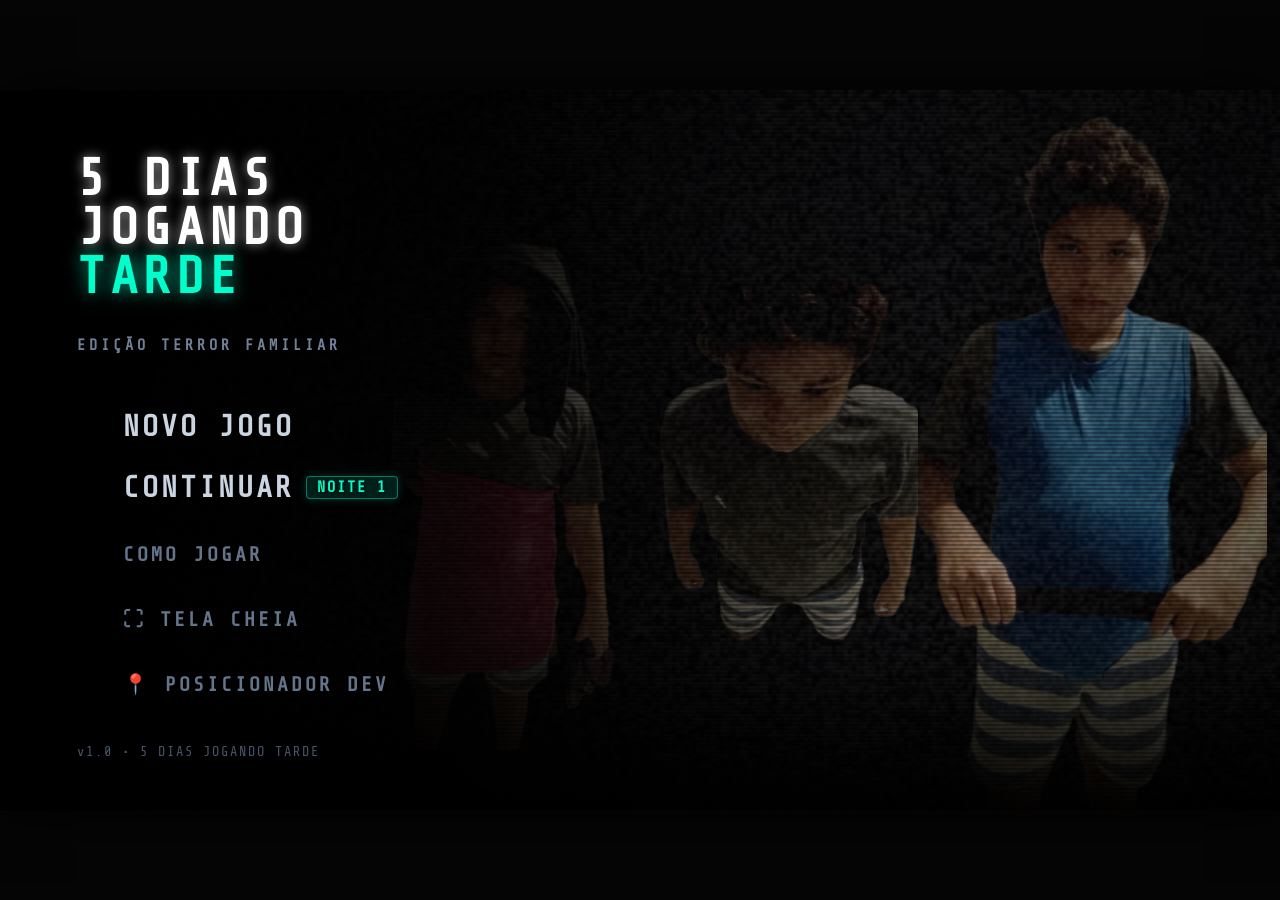
<file: docs/index.html>
<!DOCTYPE html>
<html lang="pt-BR">
<head>
  <meta charset="UTF-8">
  <meta name="viewport" content="width=device-width, initial-scale=1.0, maximum-scale=1.0, user-scalable=no, viewport-fit=cover">
  <title>5 DIAS JOGANDO TARDE</title>
  <link rel="icon" type="image/png" href="favicon/um-favicon.png">
  <link rel="shortcut icon" type="image/png" href="favicon/um-favicon.png">
  <link rel="stylesheet" href="style.css">
  <link rel="preconnect" href="https://fonts.googleapis.com">
  <link rel="preconnect" href="https://fonts.gstatic.com" crossorigin>
  <link href="https://fonts.googleapis.com/css2?family=Share+Tech+Mono&family=VT323&display=swap" rel="stylesheet">
</head>
<body>
  <!-- Dica de Orientação para Celular -->
  <div id="mobile-rotate-hint" class="mobile-rotate-hint">
    <span class="rotate-icon">📱</span>
    <span>Gire o celular na horizontal para jogar melhor!</span>
    <button id="btn-close-rotate-hint" class="btn-close-hint" aria-label="Fechar dica">×</button>
  </div>

  <div id="game-container">
    
    <!-- ==============================================
         1. CENA DO ESCRITÓRIO PRINCIPAL (VISÃO DO JOGADOR)
         ============================================== -->
    <div id="office-scene" class="scene active">
      <!-- Imagens de fundo da porta (alternância suave) -->
      <img id="bg-door-open" class="office-bg active" src="cenario-quarto-principal/imagens/porta-aberta.jpg" alt="Porta Aberta">
      <img id="bg-door-closed" class="office-bg" src="cenario-quarto-principal/imagens/porta-fechada.jpg" alt="Porta Fechada">

      <!-- Camada para futuros personagens no escritório (ex: Irmão Mais Novo) -->
      <div id="office-character-layer" class="character-layer"></div>

      <!-- Efeito sutil de vinheta/sombra do escritório -->
      <div class="office-vignette"></div>

      <!-- HUD do Escritório (Relógio e Noite) -->
      <div class="office-hud">
        <div class="hud-clock">12:00 AM</div>
        <div class="hud-night">NOITE 1</div>
        <div class="hud-buttons-row">
          <button id="btn-office-fullscreen" class="btn-hud-tool btn-fullscreen-toggle" title="Alternar Tela Cheia [F]">
            <span class="fullscreen-icon">⛶</span> <span class="fullscreen-btn-text">TELA CHEIA</span>
          </button>
          <button id="btn-return-menu" class="btn-hud-menu" title="Voltar ao Menu Principal [ESC]">MENU [ESC]</button>
        </div>
      </div>

      <!-- Painel de Controle da Porta (Estilo FNAF) -->
      <div id="door-panel">
        <div class="panel-header">PORTA</div>
        <button id="btn-toggle-door" class="door-button open">
          <span class="btn-indicator"></span>
          <span id="door-status-text">ABERTA</span>
        </button>
        <div class="door-shortcut-hint">[ESPAÇO] ou clique</div>
      </div>


      <!-- Aba lateral clicável na borda direita -->
      <div id="watch-edge-tab" title="Clique para assistir [V]">
        <span class="edge-tab-arrow">◀</span>
        <span class="edge-tab-text">ASSISTIR TV</span>
      </div>
    </div>

    <!-- ==============================================
         2. TRANSIÇÕES EM VÍDEO (MONITOR E ASSISTIR)
         ============================================== -->
    <!-- Monitor de Câmeras -->
    <video id="video-monitor-open" class="monitor-transition-video" preload="auto" playsinline>
      <source src="camera/abrir.mp4" type="video/mp4">
    </video>
    
    <video id="video-monitor-close" class="monitor-transition-video" preload="auto" playsinline>
      <source src="camera/abrir-camera-reverso.mp4" type="video/mp4">
    </video>

    <!-- Transição da TV (Assistir / Voltar) -->
    <video id="video-watch-open" class="monitor-transition-video" preload="auto" playsinline>
      <source src="assistir/InShot_20261016_111634365.mp4" type="video/mp4">
    </video>
    
    <video id="video-watch-close" class="monitor-transition-video" preload="auto" playsinline>
      <source src="assistir/InShot_20261016_111711384.mp4" type="video/mp4">
    </video>

    <!-- ==============================================
         2.5 VÍDEOS DE JUMPSCARE (TELA CHEIA)
         ============================================== -->
    <video id="video-jumpscare-pai" class="jumpscare-fullscreen-video" preload="auto" playsinline>
      <source src="personagens/pai/jumpscare-pai.mp4" type="video/mp4">
    </video>

    <video id="video-jumpscare-mae" class="jumpscare-fullscreen-video" preload="auto" playsinline>
      <source src="personagens/mãe/jumpscare-mãe.mp4" type="video/mp4">
    </video>

    <video id="video-jumpscare-irmao" class="jumpscare-fullscreen-video" preload="auto" playsinline>
      <source src="personagens/irmão%20mais%20novo/jumpscare-do-irmão-mais-novo.mp4" type="video/mp4">
    </video>

    <!-- ==============================================
         3. SISTEMA DE CÂMERAS (MONITOR ABERTO)
         ============================================== -->
    <div id="camera-system" class="scene">
      <!-- Visor da Câmera (Fundo do cômodo atual) -->
      <div id="camera-feed-container">
        <img id="camera-feed-img" src="cenario-sala/fotos/cenario-sala.jpg" alt="Feed da Câmera">
        
        <!-- Camada para futuros personagens na câmera ativa -->
        <div id="camera-character-layer" class="character-layer"></div>
        
        <!-- Ruído e linhas estáticas de TV/CFTV -->
        <canvas id="camera-static-canvas"></canvas>
        <div class="scanlines"></div>
        <div class="camera-vignette"></div>

        <!-- Informações HUD da Câmera -->
        <div class="camera-hud">
          <div class="hud-top-left">
            <span class="rec-dot"></span>
            <span class="rec-text">● REC</span>
            <div id="camera-name-display">[CAM 1] - SALA PRINCIPAL</div>
          </div>
          <div class="hud-top-right">
            <div class="hud-clock">12:00 AM</div>
            <div class="hud-night">NOITE 1</div>
            <button id="btn-camera-fullscreen" class="btn-hud-tool btn-fullscreen-toggle" title="Alternar Tela Cheia [F]">
              <span class="fullscreen-icon">⛶</span> <span class="fullscreen-btn-text">TELA CHEIA</span>
            </button>
          </div>
        </div>
      </div>

      <!-- Painel do Mapa e Botões das Câmeras (Baseado nas Coordenadas Extraídas) -->
      <div id="map-container">
        <!-- Imagem do mapa de fundo -->
        <img id="map-bg-img" src="camera/mapa.png" alt="Mapa da Casa">

        <!-- Botões Interativos das Câmeras posicionados sobre o mapa -->
        <button class="cam-map-btn active" data-cam="cam1" id="btn-cam1" title="Sala Principal">
          <span>CAM 1</span>
        </button>
        <button class="cam-map-btn" data-cam="cam2" id="btn-cam2" title="Corredor">
          <span>CAM 2</span>
        </button>
        <button class="cam-map-btn" data-cam="cam3" id="btn-cam3" title="Cozinha">
          <span>CAM 3</span>
        </button>
        <button class="cam-map-btn" data-cam="cam4" id="btn-cam4" title="Quarto dos Pais">
          <span>CAM 4</span>
        </button>

        <!-- Indicador da sua localização ("VOCÊ") -->
        <div id="map-you-indicator" title="Você está aqui">
          <span>VOCÊ</span>
        </div>
      </div>
    </div>

    <!-- ==============================================
         3.5 TELA DE ASSISTIR (VÍDEO / ANTI-ANSIEDADE)
         ============================================== -->
    <div id="watch-system" class="scene">
      <div class="watch-screen-wrapper">
        <!-- Topo da TV / Moldura -->
        <div class="watch-header-bar">
          <div class="watch-title-group">
            <span class="watch-live-dot"></span>
            <span class="watch-title-text">MODO RELAXAR • TRANSMISSÃO</span>
          </div>
          <div class="watch-header-actions">
            <button id="btn-watch-fullscreen" class="btn-hud-tool btn-fullscreen-toggle" title="Alternar Tela Cheia [F]">
              <span class="fullscreen-icon">⛶</span> <span class="fullscreen-btn-text">TELA CHEIA</span>
            </button>
            <button id="btn-exit-watch" class="btn-exit-watch" title="Voltar ao Escritório [V / ESC]">
              ◀ VOLTAR AO ESCRITÓRIO [V]
            </button>
          </div>
        </div>

        <!-- Visor do Vídeo (Player do YouTube) -->
        <div class="watch-video-container">
          <div class="watch-tv-scanlines"></div>
          <div class="watch-tv-glare"></div>
          <iframe 
            id="watch-youtube-iframe" 
            src="" 
            title="YouTube video player" 
            frameborder="0" 
            allow="accelerometer; autoplay; clipboard-write; encrypted-media; gyroscope; picture-in-picture; web-share" 
            referrerpolicy="strict-origin-when-cross-origin" 
            allowfullscreen>
          </iframe>
        </div>

        <!-- Barra inferior de status -->
        <div class="watch-footer-bar">
          <div class="watch-status-calm">
            <span class="status-pulse-calm">🟢</span>
            <span id="watch-status-drain-text">ASSISTINDO: ANSIEDADE CAINDO (-4% por segundo)</span>
          </div>
          <div class="watch-status-alert">
            <span>⚠️ ATENÇÃO: Os familiares continuam rondando a casa!</span>
          </div>
        </div>
      </div>
    </div>

    <!-- ==============================================
         4. BARRA DE CONTROLE DO MONITOR (FLIP TABLET)
         ============================================== -->
    <div id="flip-monitor-bar" title="Clique ou passe o mouse para abrir/fechar as câmeras">
      <div class="flip-bar-line"></div>
      <div class="flip-bar-label">
        <span class="arrow-icon">▲</span> MONITOR DE CÂMERAS <span class="arrow-icon">▲</span>
      </div>
      <div class="flip-bar-line"></div>
    </div>

    <!-- ==============================================
         4.5 HUD DE ANSIEDADE (MECÂNICA DE TENSÃO)
         ============================================== -->
    <div id="anxiety-hud">
      <div class="anxiety-label-row">
        <span class="anxiety-heart" id="anxiety-heart">💓</span>
        <span class="anxiety-text">ANSIEDADE:</span>
        <span id="anxiety-percentage">0</span>%
      </div>
      <div class="anxiety-meter-bg">
        <div id="anxiety-meter-fill" class="anxiety-meter-fill"></div>
      </div>
      <div class="anxiety-status-tag" id="anxiety-status-tag">CALMO (+1%/s)</div>
    </div>

    <!-- Efeito visual de pânico / taquicardia quando a ansiedade está alta -->
    <div id="anxiety-vignette" class="anxiety-vignette"></div>



    <!-- ==============================================
         5. MENU PRINCIPAL (ESTILO CLÁSSICO FNAF)
         ============================================== -->
    <div id="main-menu" class="main-menu-overlay active">
      <!-- Fundo com os 3 Personagens -->
      <div id="menu-characters" class="menu-characters-container">
        <!-- Mãe (Esquerda / Fundo) -->
        <div class="menu-char-wrapper char-mae" title="Mãe">
          <img src="personagens/mãe/InShot_20261015_200557116.png" alt="Mãe" class="menu-char-img">
          <div class="char-glow"></div>
        </div>

        <!-- Irmão Mais Novo (Centro / Frente) -->
        <div class="menu-char-wrapper char-irmao" title="Irmão Mais Novo">
          <img src="personagens/irmão%20mais%20novo/InShot_20261015_192531594.png" alt="Irmão Mais Novo" class="menu-char-img">
          <div class="char-glow"></div>
        </div>

        <!-- Pai (Direita / Fundo) -->
        <div class="menu-char-wrapper char-pai" title="Pai">
          <img src="personagens/pai/InShot_20261015_193322516.png" alt="Pai" class="menu-char-img">
          <div class="char-glow"></div>
        </div>
      </div>

      <!-- Ruído Estático e Linhas CRT do Menu -->
      <canvas id="menu-static-canvas"></canvas>
      <div class="menu-scanlines"></div>
      <div class="menu-vignette"></div>

      <!-- Conteúdo do Menu (Título e Opções Interativas) -->
      <div class="menu-content">
        <div class="menu-title-block">
          <h1 class="fnaf-menu-title">
            <span class="title-word">5 DIAS</span>
            <span class="title-word">JOGANDO</span>
            <span class="title-word title-highlight">TARDE</span>
          </h1>
          <div class="menu-stars-row">
            <span id="menu-beaten-star" class="menu-star" title="Sobreviveu aos 5 Dias!" style="display: none;">★</span>
          </div>
          <div class="menu-subtitle">EDIÇÃO TERROR FAMILIAR</div>
        </div>

        <!-- Opções do Menu -->
        <div class="menu-actions">
          <button id="btn-new-game" class="menu-btn">
            <span class="menu-arrow">&gt;&gt;</span>
            <span class="menu-btn-text">NOVO JOGO</span>
          </button>

          <button id="btn-continue-game" class="menu-btn">
            <span class="menu-arrow">&gt;&gt;</span>
            <div class="menu-btn-col">
              <span class="menu-btn-text">CONTINUAR</span>
              <span id="menu-continue-tag" class="menu-night-tag">NOITE 1</span>
            </div>
          </button>

          <button id="btn-show-controls" class="menu-btn menu-btn-secondary">
            <span class="menu-arrow">&gt;&gt;</span>
            <span class="menu-btn-text">COMO JOGAR</span>
          </button>

          <button id="btn-menu-fullscreen" class="menu-btn menu-btn-secondary btn-fullscreen-toggle" title="Alternar Modo Tela Cheia [F]">
            <span class="menu-arrow">&gt;&gt;</span>
            <span class="menu-btn-text fullscreen-btn-text">⛶ TELA CHEIA</span>
          </button>

          <a href="posicionador.html" class="menu-btn menu-btn-secondary" style="text-decoration: none;">
            <span class="menu-arrow">&gt;&gt;</span>
            <span class="menu-btn-text">📍 POSICIONADOR DEV</span>
          </a>
        </div>

        <div class="menu-info-footer">
          <span>v1.0 • 5 DIAS JOGANDO TARDE</span>
        </div>
      </div>

      <!-- Modal de Controles / Instruções -->
      <div id="controls-modal" class="controls-modal">
        <div class="controls-box">
          <div class="controls-header">COMO SOBREVIVER</div>
          <p class="controls-desc">Sobreviva das 12:00 AM às 6:00 AM controlando sua ansiedade e vigiando os perigos da casa.</p>
          <div class="controls-list">
            <div class="ctrl-item"><kbd>ESPAÇO</kbd> <span>Abrir / Fechar Porta do Quarto</span></div>
            <div class="ctrl-item"><kbd>C</kbd> ou <kbd>S</kbd> <span>Subir / Descer Monitor de Câmeras</span></div>
            <div class="ctrl-item"><kbd>V</kbd> <span>Assistir TV / Relaxar (Reduz a Ansiedade)</span></div>
            <div class="ctrl-item"><kbd>1</kbd> a <kbd>4</kbd> <span>Mudar de Câmera no Monitor</span></div>
            <div class="ctrl-item"><kbd>F</kbd> ou <kbd>F11</kbd> <span>Alternar Tela Cheia (Ideal p/ Celular)</span></div>
            <div class="ctrl-item"><kbd>ESC</kbd> <span>Voltar ao Escritório / Menu Principal</span></div>
            <div class="ctrl-item test-hint"><kbd>T</kbd> <span>+1 Hora (Atalho de Teste)</span></div>
            <div class="ctrl-item test-hint"><kbd>K</kbd> / <kbd>J</kbd> <span>+10% / -10% Ansiedade (Atalho de Teste)</span></div>
            <div class="ctrl-item test-hint"><kbd>P</kbd> / <kbd>M</kbd> / <kbd>I</kbd> <span>Mandar Pai / Mãe / Irmão pra Porta</span></div>
            <div class="ctrl-item test-hint"><kbd>Shift</kbd>+<kbd>P / M / I</kbd> <span>Testar Jumpscare Imediato</span></div>
            <div class="ctrl-item test-hint"><kbd>R</kbd> <span>Resetar Personagens pros Quartos</span></div>
          </div>
          <button id="btn-close-controls" class="btn-close-controls">FECHAR</button>
        </div>
      </div>
    </div>

    <!-- ==============================================
         6. TELA DE VITÓRIA (6:00 AM)
         ============================================== -->
    <div id="win-screen" class="win-overlay">
      <div class="win-box">
        <div class="fnaf-clock-anim">
          <div class="hour-container">
            <span class="old-hour">5</span>
            <span class="new-hour">6</span>
          </div>
          <span class="am-label">:00 AM</span>
        </div>
        <div class="win-title">VOCÊ SOBREVIVEU!</div>
        <div id="win-night-title" class="win-night-text">NOITE 1 CONCLUÍDA</div>
        <p class="win-desc">O relógio marcou 6:00 AM. A noite acabou!</p>
        <div class="win-restart-box">
          <button id="btn-win-restart" class="btn-win-restart">PRÓXIMA NOITE</button>
          <button id="btn-win-menu" class="btn-secondary-screen">MENU PRINCIPAL</button>
          <div class="auto-reset-hint">Continuando em <span id="win-countdown">8</span>s...</div>
        </div>
      </div>
    </div>

    <!-- ==============================================
         7. TELA DE GAME OVER
         ============================================== -->
    <div id="gameover-screen" class="gameover-overlay">
      <div class="gameover-box">
        <div class="gameover-glitch-title">GAME OVER</div>
        <div id="gameover-subtitle" class="gameover-subtitle">VOCÊ FOI PEGO</div>
        <p id="gameover-desc" class="gameover-desc">Você não sobreviveu à noite...</p>
        <div class="gameover-stats">
          <span>HORÁRIO ALCANÇADO: <strong id="gameover-hour-reached">12:00 AM</strong></span>
        </div>
        <div class="gameover-restart-box">
          <button id="btn-gameover-restart" class="btn-gameover-restart">TENTAR NOVAMENTE</button>
          <button id="btn-gameover-menu" class="btn-secondary-screen">MENU PRINCIPAL</button>
          <div class="auto-reset-hint">Reiniciando em <span id="gameover-countdown">8</span>s...</div>
        </div>
      </div>
    </div>

  </div>

  <script src="game.js"></script>
</body>
</html>
</file>
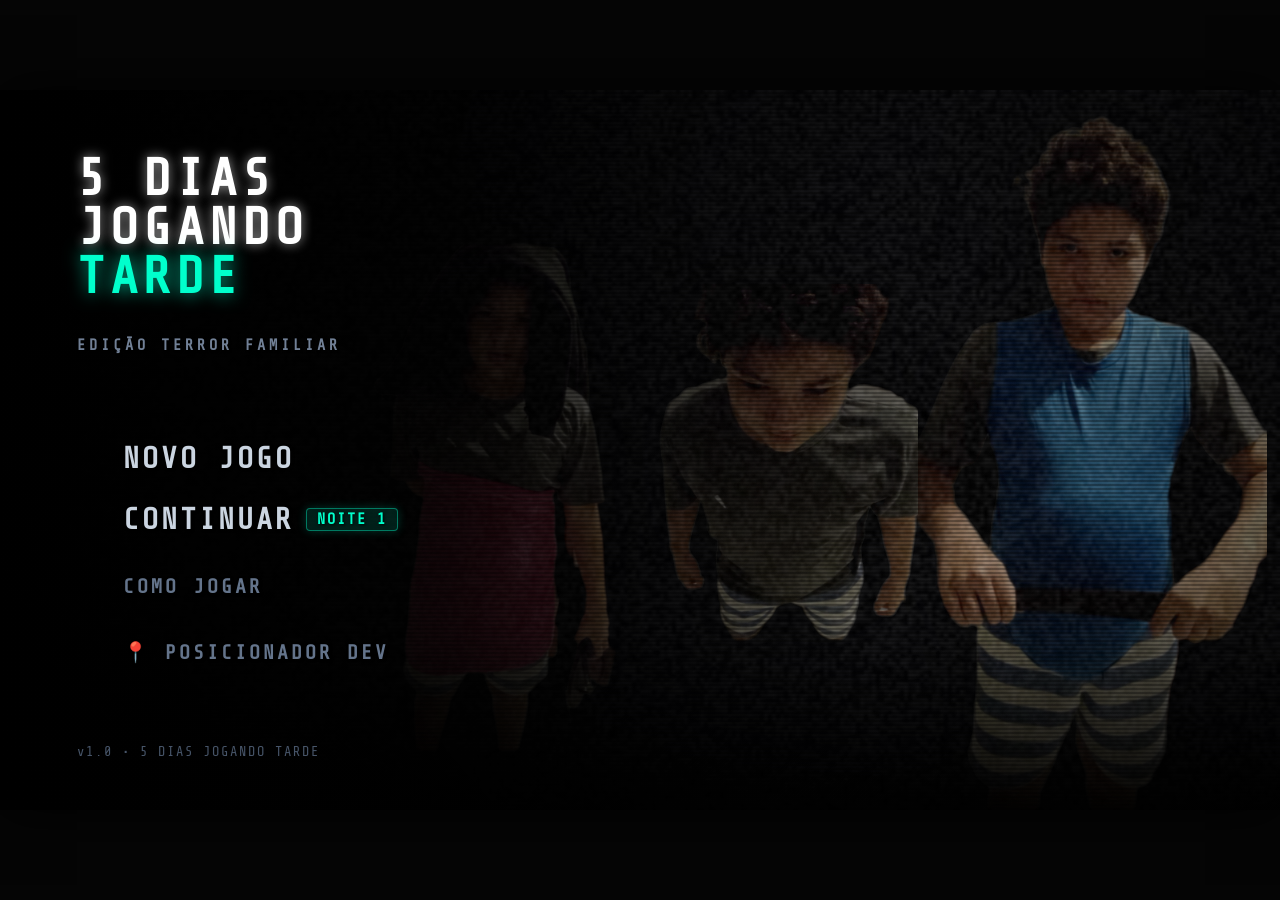
<file: html/index.html>
<!DOCTYPE html>
<html lang="pt-BR">
<head>
  <meta charset="UTF-8">
  <meta name="viewport" content="width=device-width, initial-scale=1.0">
  <title>5 DIAS JOGANDO TARDE</title>
  <link rel="icon" type="image/png" href="../favicon/um-favicon.png">
  <link rel="shortcut icon" type="image/png" href="../favicon/um-favicon.png">
  <link rel="stylesheet" href="style.css">
  <link rel="preconnect" href="https://fonts.googleapis.com">
  <link rel="preconnect" href="https://fonts.gstatic.com" crossorigin>
  <link href="https://fonts.googleapis.com/css2?family=Share+Tech+Mono&family=VT323&display=swap" rel="stylesheet">
</head>
<body>
  <div id="game-container">
    
    <!-- ==============================================
         1. CENA DO ESCRITÓRIO PRINCIPAL (VISÃO DO JOGADOR)
         ============================================== -->
    <div id="office-scene" class="scene active">
      <!-- Imagens de fundo da porta (alternância suave) -->
      <img id="bg-door-open" class="office-bg active" src="../cenario-quarto-principal/imagens/porta-aberta.jpg" alt="Porta Aberta">
      <img id="bg-door-closed" class="office-bg" src="../cenario-quarto-principal/imagens/porta-fechada.jpg" alt="Porta Fechada">

      <!-- Camada para futuros personagens no escritório (ex: Irmão Mais Novo) -->
      <div id="office-character-layer" class="character-layer"></div>

      <!-- Efeito sutil de vinheta/sombra do escritório -->
      <div class="office-vignette"></div>

      <!-- HUD do Escritório (Relógio e Noite) -->
      <div class="office-hud">
        <div class="hud-clock">12:00 AM</div>
        <div class="hud-night">NOITE 1</div>
        <button id="btn-return-menu" class="btn-hud-menu" title="Voltar ao Menu Principal [ESC]">MENU [ESC]</button>
      </div>

      <!-- Painel de Controle da Porta (Estilo FNAF) -->
      <div id="door-panel">
        <div class="panel-header">PORTA</div>
        <button id="btn-toggle-door" class="door-button open">
          <span class="btn-indicator"></span>
          <span id="door-status-text">ABERTA</span>
        </button>
        <div class="door-shortcut-hint">[ESPAÇO] ou clique</div>
      </div>

      <!-- Painel Lateral Direito: Modo Assistir TV / Celular (Anti-Ansiedade) -->
      <div id="watch-panel">
        <div class="panel-header">DISTRAÇÃO</div>
        <button id="btn-toggle-watch" class="watch-button" title="Assistir Vídeo Relaxante [V]">
          <span class="btn-indicator-watch"></span>
          <span class="btn-watch-icon">📺</span>
          <span id="watch-status-text">ASSISTIR</span>
        </button>
        <div class="watch-shortcut-hint">[V] ou clique</div>
      </div>

      <!-- Aba lateral clicável na borda direita -->
      <div id="watch-edge-tab" title="Clique para assistir [V]">
        <span class="edge-tab-arrow">◀</span>
        <span class="edge-tab-text">ASSISTIR TV</span>
      </div>
    </div>

    <!-- ==============================================
         2. TRANSIÇÕES EM VÍDEO (MONITOR E ASSISTIR)
         ============================================== -->
    <!-- Monitor de Câmeras -->
    <video id="video-monitor-open" class="monitor-transition-video" preload="auto" playsinline>
      <source src="../camera/abrir.mp4" type="video/mp4">
    </video>
    
    <video id="video-monitor-close" class="monitor-transition-video" preload="auto" playsinline>
      <source src="../camera/abrir-camera-reverso.mp4" type="video/mp4">
    </video>

    <!-- Transição da TV (Assistir / Voltar) -->
    <video id="video-watch-open" class="monitor-transition-video" preload="auto" playsinline>
      <source src="../assistir/InShot_20261016_111634365.mp4" type="video/mp4">
    </video>
    
    <video id="video-watch-close" class="monitor-transition-video" preload="auto" playsinline>
      <source src="../assistir/InShot_20261016_111711384.mp4" type="video/mp4">
    </video>

    <!-- ==============================================
         3. SISTEMA DE CÂMERAS (MONITOR ABERTO)
         ============================================== -->
    <div id="camera-system" class="scene">
      <!-- Visor da Câmera (Fundo do cômodo atual) -->
      <div id="camera-feed-container">
        <img id="camera-feed-img" src="../cenario-sala/fotos/cenario-sala.jpg" alt="Feed da Câmera">
        
        <!-- Camada para futuros personagens na câmera ativa -->
        <div id="camera-character-layer" class="character-layer"></div>
        
        <!-- Ruído e linhas estáticas de TV/CFTV -->
        <canvas id="camera-static-canvas"></canvas>
        <div class="scanlines"></div>
        <div class="camera-vignette"></div>

        <!-- Informações HUD da Câmera -->
        <div class="camera-hud">
          <div class="hud-top-left">
            <span class="rec-dot"></span>
            <span class="rec-text">● REC</span>
            <div id="camera-name-display">[CAM 1] - SALA PRINCIPAL</div>
          </div>
          <div class="hud-top-right">
            <div class="hud-clock">12:00 AM</div>
            <div class="hud-night">NOITE 1</div>
          </div>
        </div>
      </div>

      <!-- Painel do Mapa e Botões das Câmeras (Baseado nas Coordenadas Extraídas) -->
      <div id="map-container">
        <!-- Imagem do mapa de fundo -->
        <img id="map-bg-img" src="../camera/mapa.png" alt="Mapa da Casa">

        <!-- Botões Interativos das Câmeras posicionados sobre o mapa -->
        <button class="cam-map-btn active" data-cam="cam1" id="btn-cam1" title="Sala Principal">
          <span>CAM 1</span>
        </button>
        <button class="cam-map-btn" data-cam="cam2" id="btn-cam2" title="Corredor">
          <span>CAM 2</span>
        </button>
        <button class="cam-map-btn" data-cam="cam3" id="btn-cam3" title="Cozinha">
          <span>CAM 3</span>
        </button>
        <button class="cam-map-btn" data-cam="cam4" id="btn-cam4" title="Quarto dos Pais">
          <span>CAM 4</span>
        </button>

        <!-- Indicador da sua localização ("VOCÊ") -->
        <div id="map-you-indicator" title="Você está aqui">
          <span>VOCÊ</span>
        </div>
      </div>
    </div>

    <!-- ==============================================
         3.5 TELA DE ASSISTIR (VÍDEO / ANTI-ANSIEDADE)
         ============================================== -->
    <div id="watch-system" class="scene">
      <div class="watch-screen-wrapper">
        <!-- Topo da TV / Moldura -->
        <div class="watch-header-bar">
          <div class="watch-title-group">
            <span class="watch-live-dot"></span>
            <span class="watch-title-text">MODO RELAXAR • TRANSMISSÃO</span>
          </div>
          <button id="btn-exit-watch" class="btn-exit-watch" title="Voltar ao Escritório [V / ESC]">
            ◀ VOLTAR AO ESCRITÓRIO [V]
          </button>
        </div>

        <!-- Visor do Vídeo (Player do YouTube) -->
        <div class="watch-video-container">
          <div class="watch-tv-scanlines"></div>
          <div class="watch-tv-glare"></div>
          <iframe 
            id="watch-youtube-iframe" 
            src="" 
            title="YouTube video player" 
            frameborder="0" 
            allow="accelerometer; autoplay; clipboard-write; encrypted-media; gyroscope; picture-in-picture; web-share" 
            referrerpolicy="strict-origin-when-cross-origin" 
            allowfullscreen>
          </iframe>
        </div>

        <!-- Barra inferior de status -->
        <div class="watch-footer-bar">
          <div class="watch-status-calm">
            <span class="status-pulse-calm">🟢</span>
            <span>ASSISTINDO: ANSIEDADE CAINDO (-3% por segundo)</span>
          </div>
          <div class="watch-status-alert">
            <span>⚠️ ATENÇÃO: Os familiares continuam rondando a casa!</span>
          </div>
        </div>
      </div>
    </div>

    <!-- ==============================================
         4. BARRA DE CONTROLE DO MONITOR (FLIP TABLET)
         ============================================== -->
    <div id="flip-monitor-bar" title="Clique ou passe o mouse para abrir/fechar as câmeras">
      <div class="flip-bar-line"></div>
      <div class="flip-bar-label">
        <span class="arrow-icon">▲</span> MONITOR DE CÂMERAS <span class="arrow-icon">▲</span>
      </div>
      <div class="flip-bar-line"></div>
    </div>

    <!-- ==============================================
         4.5 HUD DE ANSIEDADE (MECÂNICA DE TENSÃO)
         ============================================== -->
    <div id="anxiety-hud">
      <div class="anxiety-label-row">
        <span class="anxiety-heart" id="anxiety-heart">💓</span>
        <span class="anxiety-text">ANSIEDADE:</span>
        <span id="anxiety-percentage">0</span>%
      </div>
      <div class="anxiety-meter-bg">
        <div id="anxiety-meter-fill" class="anxiety-meter-fill"></div>
      </div>
      <div class="anxiety-status-tag" id="anxiety-status-tag">CALMO (+1%/s)</div>
    </div>

    <!-- Efeito visual de pânico / taquicardia quando a ansiedade está alta -->
    <div id="anxiety-vignette" class="anxiety-vignette"></div>



    <!-- ==============================================
         5. MENU PRINCIPAL (ESTILO CLÁSSICO FNAF)
         ============================================== -->
    <div id="main-menu" class="main-menu-overlay active">
      <!-- Fundo com os 3 Personagens -->
      <div id="menu-characters" class="menu-characters-container">
        <!-- Mãe (Esquerda / Fundo) -->
        <div class="menu-char-wrapper char-mae" title="Mãe">
          <img src="../personagens/mãe/InShot_20261015_200557116.png" alt="Mãe" class="menu-char-img">
          <div class="char-glow"></div>
        </div>

        <!-- Irmão Mais Novo (Centro / Frente) -->
        <div class="menu-char-wrapper char-irmao" title="Irmão Mais Novo">
          <img src="../personagens/irmão%20mais%20novo/InShot_20261015_192531594.png" alt="Irmão Mais Novo" class="menu-char-img">
          <div class="char-glow"></div>
        </div>

        <!-- Pai (Direita / Fundo) -->
        <div class="menu-char-wrapper char-pai" title="Pai">
          <img src="../personagens/pai/InShot_20261015_193322516.png" alt="Pai" class="menu-char-img">
          <div class="char-glow"></div>
        </div>
      </div>

      <!-- Ruído Estático e Linhas CRT do Menu -->
      <canvas id="menu-static-canvas"></canvas>
      <div class="menu-scanlines"></div>
      <div class="menu-vignette"></div>

      <!-- Conteúdo do Menu (Título e Opções Interativas) -->
      <div class="menu-content">
        <div class="menu-title-block">
          <h1 class="fnaf-menu-title">
            <span class="title-word">5 DIAS</span>
            <span class="title-word">JOGANDO</span>
            <span class="title-word title-highlight">TARDE</span>
          </h1>
          <div class="menu-stars-row">
            <span id="menu-beaten-star" class="menu-star" title="Sobreviveu aos 5 Dias!" style="display: none;">★</span>
          </div>
          <div class="menu-subtitle">EDIÇÃO TERROR FAMILIAR</div>
        </div>

        <!-- Opções do Menu -->
        <div class="menu-actions">
          <button id="btn-new-game" class="menu-btn">
            <span class="menu-arrow">&gt;&gt;</span>
            <span class="menu-btn-text">NOVO JOGO</span>
          </button>

          <button id="btn-continue-game" class="menu-btn">
            <span class="menu-arrow">&gt;&gt;</span>
            <div class="menu-btn-col">
              <span class="menu-btn-text">CONTINUAR</span>
              <span id="menu-continue-tag" class="menu-night-tag">NOITE 1</span>
            </div>
          </button>

          <button id="btn-show-controls" class="menu-btn menu-btn-secondary">
            <span class="menu-arrow">&gt;&gt;</span>
            <span class="menu-btn-text">COMO JOGAR</span>
          </button>

          <a href="posicionador.html" class="menu-btn menu-btn-secondary" style="text-decoration: none;">
            <span class="menu-arrow">&gt;&gt;</span>
            <span class="menu-btn-text">📍 POSICIONADOR DEV</span>
          </a>
        </div>

        <div class="menu-info-footer">
          <span>v1.0 • 5 DIAS JOGANDO TARDE</span>
        </div>
      </div>

      <!-- Modal de Controles / Instruções -->
      <div id="controls-modal" class="controls-modal">
        <div class="controls-box">
          <div class="controls-header">COMO SOBREVIVER</div>
          <p class="controls-desc">Sobreviva das 12:00 AM às 6:00 AM controlando sua ansiedade e vigiando os perigos da casa.</p>
          <div class="controls-list">
            <div class="ctrl-item"><kbd>ESPAÇO</kbd> <span>Abrir / Fechar Porta do Quarto</span></div>
            <div class="ctrl-item"><kbd>C</kbd> ou <kbd>S</kbd> <span>Subir / Descer Monitor de Câmeras</span></div>
            <div class="ctrl-item"><kbd>V</kbd> <span>Assistir TV / Relaxar (-3% Ansiedade por seg)</span></div>
            <div class="ctrl-item"><kbd>1</kbd> a <kbd>4</kbd> <span>Mudar de Câmera no Monitor</span></div>
            <div class="ctrl-item"><kbd>ESC</kbd> <span>Voltar ao Escritório / Menu Principal</span></div>
            <div class="ctrl-item test-hint"><kbd>T</kbd> <span>+1 Hora (Atalho de Teste)</span></div>
            <div class="ctrl-item test-hint"><kbd>K</kbd> / <kbd>J</kbd> <span>+10% / -10% Ansiedade (Atalho de Teste)</span></div>
            <div class="ctrl-item test-hint"><kbd>P</kbd> / <kbd>M</kbd> / <kbd>I</kbd> <span>Mandar Pai / Mãe / Irmão pra Porta</span></div>
            <div class="ctrl-item test-hint"><kbd>R</kbd> <span>Resetar Personagens pros Quartos</span></div>
          </div>
          <button id="btn-close-controls" class="btn-close-controls">FECHAR</button>
        </div>
      </div>
    </div>

    <!-- ==============================================
         6. TELA DE VITÓRIA (6:00 AM)
         ============================================== -->
    <div id="win-screen" class="win-overlay">
      <div class="win-box">
        <div class="fnaf-clock-anim">
          <div class="hour-container">
            <span class="old-hour">5</span>
            <span class="new-hour">6</span>
          </div>
          <span class="am-label">:00 AM</span>
        </div>
        <div class="win-title">VOCÊ SOBREVIVEU!</div>
        <div id="win-night-title" class="win-night-text">NOITE 1 CONCLUÍDA</div>
        <p class="win-desc">O relógio marcou 6:00 AM. A noite acabou!</p>
        <div class="win-restart-box">
          <button id="btn-win-restart" class="btn-win-restart">PRÓXIMA NOITE</button>
          <button id="btn-win-menu" class="btn-secondary-screen">MENU PRINCIPAL</button>
          <div class="auto-reset-hint">Continuando em <span id="win-countdown">8</span>s...</div>
        </div>
      </div>
    </div>

    <!-- ==============================================
         7. TELA DE GAME OVER
         ============================================== -->
    <div id="gameover-screen" class="gameover-overlay">
      <div class="gameover-box">
        <div class="gameover-glitch-title">GAME OVER</div>
        <div id="gameover-subtitle" class="gameover-subtitle">VOCÊ FOI PEGO</div>
        <p id="gameover-desc" class="gameover-desc">Você não sobreviveu à noite...</p>
        <div class="gameover-stats">
          <span>HORÁRIO ALCANÇADO: <strong id="gameover-hour-reached">12:00 AM</strong></span>
        </div>
        <div class="gameover-restart-box">
          <button id="btn-gameover-restart" class="btn-gameover-restart">TENTAR NOVAMENTE</button>
          <button id="btn-gameover-menu" class="btn-secondary-screen">MENU PRINCIPAL</button>
          <div class="auto-reset-hint">Reiniciando em <span id="gameover-countdown">8</span>s...</div>
        </div>
      </div>
    </div>

  </div>

  <script src="game.js"></script>
</body>
</html>
</file>
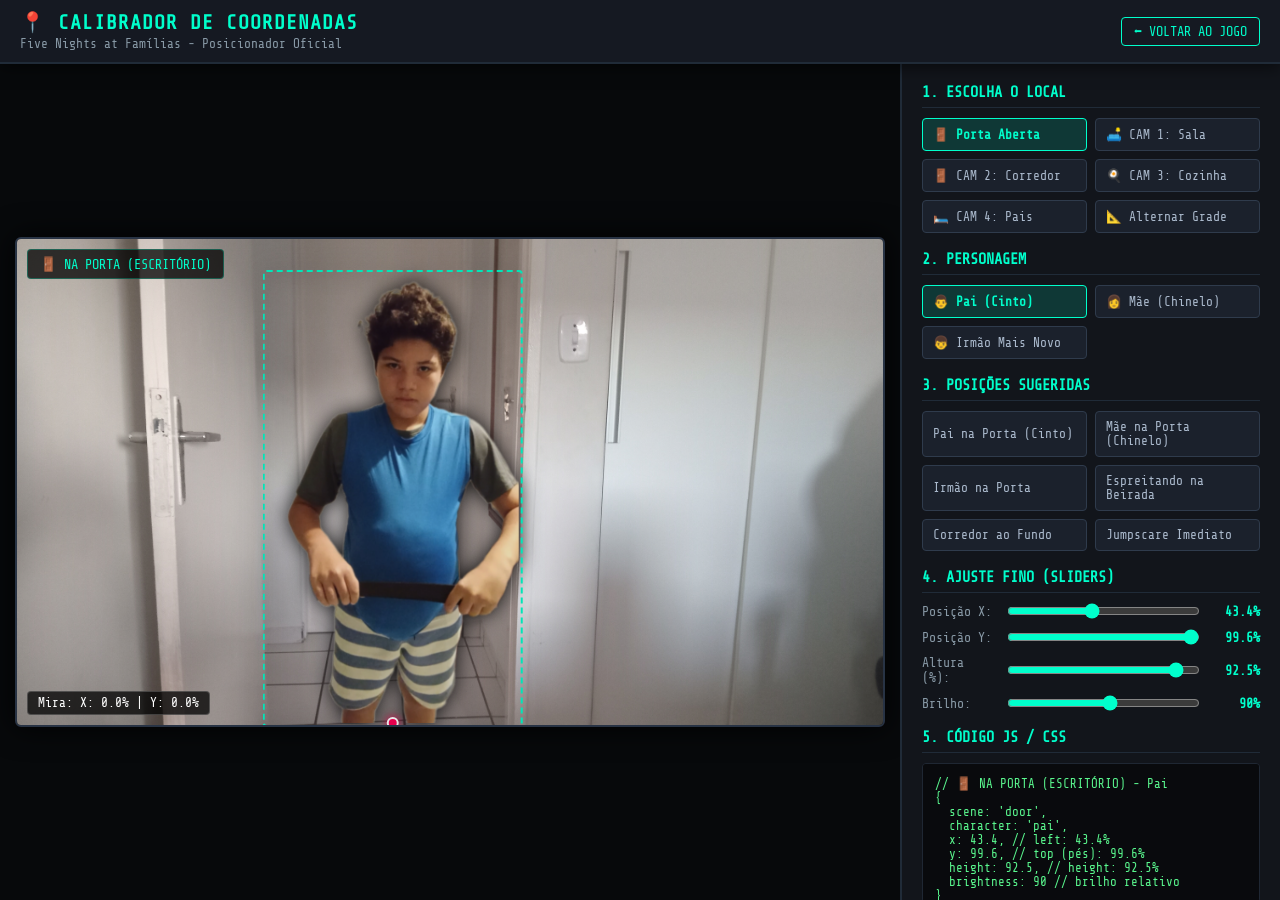
<file: docs/posicionador.html>
<!DOCTYPE html>
<html lang="pt-BR">
<head>
  <meta charset="UTF-8">
  <meta name="viewport" content="width=device-width, initial-scale=1.0">
  <title>Calibrador de Coordenadas - Five Nights at Famílias</title>
  <link rel="icon" type="image/png" href="favicon/um-favicon.png">
  <link rel="preconnect" href="https://fonts.googleapis.com">
  <link rel="preconnect" href="https://fonts.gstatic.com" crossorigin>
  <link href="https://fonts.googleapis.com/css2?family=Share+Tech+Mono&family=VT323&display=swap" rel="stylesheet">
  <style>
    * {
      box-sizing: border-box;
      margin: 0;
      padding: 0;
      user-select: none;
    }

    body {
      background-color: #0d0f12;
      color: #e0e6ed;
      font-family: 'Share Tech Mono', monospace;
      display: flex;
      flex-direction: column;
      height: 100vh;
      overflow: hidden;
    }

    /* BARRA SUPERIOR */
    header {
      background: #151922;
      padding: 10px 20px;
      display: flex;
      justify-content: space-between;
      align-items: center;
      border-bottom: 2px solid #202b38;
      box-shadow: 0 4px 15px rgba(0,0,0,0.5);
      z-index: 100;
    }

    .title-area h1 {
      font-size: 1.25rem;
      color: #00ffcc;
      letter-spacing: 1px;
      display: flex;
      align-items: center;
      gap: 10px;
    }

    .title-area span {
      font-size: 0.8rem;
      color: #8899a6;
    }

    .header-links a {
      color: #00ffcc;
      text-decoration: none;
      border: 1px solid #00ffcc;
      padding: 6px 12px;
      border-radius: 4px;
      font-size: 0.85rem;
      transition: all 0.2s;
    }
    .header-links a:hover {
      background: #00ffcc;
      color: #000;
    }

    /* CONTEÚDO PRINCIPAL (SPLIT: TELA DO JOGO + PAINEL DE CONTROLE) */
    .workspace {
      display: flex;
      flex: 1;
      height: calc(100vh - 60px);
      overflow: hidden;
    }

    /* ÁREA DO VIEWPORT (CENÁRIO) */
    .viewport-area {
      flex: 1;
      display: flex;
      flex-direction: column;
      align-items: center;
      justify-content: center;
      background: #07090b;
      position: relative;
      padding: 15px;
      overflow: hidden;
    }

    /* CONTAINER DO CENÁRIO (16:9 PROPORCIONAL) */
    .stage-wrapper {
      position: relative;
      width: 100%;
      max-width: 1100px;
      aspect-ratio: 16 / 9;
      background: #000;
      box-shadow: 0 0 30px rgba(0, 0, 0, 0.9);
      border: 2px solid #283344;
      border-radius: 6px;
      overflow: hidden;
      cursor: crosshair;
    }

    #stage-bg {
      position: absolute;
      top: 0;
      left: 0;
      width: 100%;
      height: 100%;
      object-fit: cover;
      pointer-events: none;
    }

    /* GRID / GUIAS DE COORDENADAS */
    .grid-overlay {
      position: absolute;
      top: 0;
      left: 0;
      width: 100%;
      height: 100%;
      pointer-events: none;
      display: none;
      background-size: 10% 10%;
      background-image: 
        linear-gradient(to right, rgba(0, 255, 204, 0.1) 1px, transparent 1px),
        linear-gradient(to bottom, rgba(0, 255, 204, 0.1) 1px, transparent 1px);
    }
    .grid-overlay.active {
      display: block;
    }

    /* ELEMENTO ARRASTÁVEL DO PERSONAGEM */
    #draggable-character {
      position: absolute;
      cursor: grab;
      transform: translate(-50%, -100%); /* Ancora nos pés do personagem */
      z-index: 20;
      filter: drop-shadow(0 0 10px rgba(0,0,0,0.9));
      transition: filter 0.2s;
    }
    #draggable-character:active {
      cursor: grabbing;
    }
    #draggable-character img {
      width: 100%;
      height: 100%;
      object-fit: contain;
      display: block;
      pointer-events: none;
    }

    /* MIRA / BORDAS DE SELEÇÃO */
    .char-selection-box {
      position: absolute;
      inset: -4px;
      border: 2px dashed #00ffcc;
      border-radius: 4px;
      pointer-events: none;
      display: block;
    }
    .anchor-point {
      position: absolute;
      bottom: -6px;
      left: 50%;
      transform: translateX(-50%);
      width: 12px;
      height: 12px;
      background: #ff0055;
      border: 2px solid #fff;
      border-radius: 50%;
      pointer-events: none;
      box-shadow: 0 0 8px #ff0055;
    }

    /* HUD DO STAGE */
    .stage-hud {
      position: absolute;
      top: 10px;
      left: 10px;
      background: rgba(0, 0, 0, 0.75);
      border: 1px solid #00ffcc44;
      padding: 6px 12px;
      border-radius: 4px;
      font-size: 0.85rem;
      color: #00ffcc;
      pointer-events: none;
      z-index: 30;
    }

    .cursor-coord-hud {
      position: absolute;
      bottom: 10px;
      left: 10px;
      background: rgba(0, 0, 0, 0.75);
      border: 1px solid #ffffff33;
      padding: 4px 10px;
      border-radius: 4px;
      font-size: 0.8rem;
      color: #fff;
      pointer-events: none;
      z-index: 30;
    }

    /* PAINEL LATERAL DE CONTROLES */
    .controls-panel {
      width: 380px;
      background: #12151b;
      border-left: 2px solid #202b38;
      display: flex;
      flex-direction: column;
      overflow-y: auto;
      padding: 20px;
      gap: 18px;
    }

    .section-title {
      font-size: 0.95rem;
      font-weight: bold;
      color: #00ffcc;
      border-bottom: 1px solid #202b38;
      padding-bottom: 6px;
      margin-bottom: 10px;
      display: flex;
      justify-content: space-between;
      align-items: center;
    }

    /* SELETOR DE CENA */
    .scene-buttons, .char-buttons, .preset-buttons {
      display: grid;
      grid-template-columns: 1fr 1fr;
      gap: 8px;
    }
    .scene-buttons button, .char-buttons button, .preset-buttons button {
      background: #1b212c;
      border: 1px solid #2f3b4c;
      color: #abbacd;
      padding: 8px 10px;
      border-radius: 4px;
      font-family: inherit;
      font-size: 0.8rem;
      cursor: pointer;
      transition: all 0.2s;
      text-align: left;
    }
    .scene-buttons button:hover, .char-buttons button:hover, .preset-buttons button:hover {
      background: #242c3a;
      border-color: #00ffcc88;
      color: #fff;
    }
    .scene-buttons button.active, .char-buttons button.active {
      background: rgba(0, 255, 204, 0.15);
      border-color: #00ffcc;
      color: #00ffcc;
      font-weight: bold;
    }

    /* SLIDERS DE AJUSTE FINO */
    .slider-group {
      display: flex;
      flex-direction: column;
      gap: 10px;
    }
    .slider-row {
      display: flex;
      align-items: center;
      justify-content: space-between;
      gap: 10px;
      font-size: 0.82rem;
    }
    .slider-row label {
      width: 75px;
      color: #8899a6;
    }
    .slider-row input[type="range"] {
      flex: 1;
      accent-color: #00ffcc;
      cursor: pointer;
    }
    .slider-row .slider-val {
      width: 50px;
      text-align: right;
      color: #00ffcc;
      font-weight: bold;
    }

    /* CAIXA DE CÓDIGO GERADO */
    .output-box {
      background: #090a0d;
      border: 1px solid #1f2733;
      border-radius: 4px;
      padding: 12px;
      font-size: 0.78rem;
      color: #5af78e;
      white-space: pre-wrap;
      word-break: break-all;
      max-height: 140px;
      overflow-y: auto;
      user-select: text;
    }

    .action-btn {
      background: #00ffcc;
      color: #090a0d;
      border: none;
      padding: 10px;
      font-weight: bold;
      font-family: inherit;
      font-size: 0.85rem;
      border-radius: 4px;
      cursor: pointer;
      transition: all 0.2s;
      display: flex;
      align-items: center;
      justify-content: center;
      gap: 8px;
    }
    .action-btn:hover {
      background: #33ffdd;
      box-shadow: 0 0 15px rgba(0, 255, 204, 0.4);
    }
    .action-btn.secondary {
      background: #1e2633;
      color: #abbacd;
      border: 1px solid #323e52;
    }
    .action-btn.secondary:hover {
      background: #2a3547;
      color: #fff;
      border-color: #00ffcc;
    }

    .copy-success {
      font-size: 0.75rem;
      color: #00ffcc;
      text-align: center;
      display: none;
      animation: fadeInOut 2s forwards;
    }

    @keyframes fadeInOut {
      0% { opacity: 0; }
      20% { opacity: 1; }
      80% { opacity: 1; }
      100% { opacity: 0; }
    }

    /* DICAS */
    .tips-box {
      background: rgba(255, 255, 255, 0.03);
      border-left: 3px solid #00ffcc;
      padding: 8px 12px;
      font-size: 0.75rem;
      color: #8899a6;
      line-height: 1.4;
    }
  </style>
</head>
<body>

  <!-- CABEÇALHO -->
  <header>
    <div class="title-area">
      <h1>📍 CALIBRADOR DE COORDENADAS</h1>
      <span>Five Nights at Famílias - Posicionador Oficial</span>
    </div>
    <div class="header-links">
      <a href="index.html">⬅ VOLTAR AO JOGO</a>
    </div>
  </header>

  <!-- WORKSPACE -->
  <div class="workspace">
    <!-- VIEWPORT DO CENÁRIO -->
    <div class="viewport-area">
      <div class="stage-wrapper" id="stage">
        <!-- Imagem de Fundo da Câmera ou Porta -->
        <img id="stage-bg" src="cenario-quarto-principal/imagens/porta-aberta.jpg" alt="Cenário">
        
        <!-- Grid Opcional -->
        <div class="grid-overlay" id="grid"></div>

        <!-- Personagem Posicionável -->
        <div id="draggable-character" style="left: 43.5%; top: 88%; height: 75%;">
          <div class="char-selection-box"></div>
          <div class="anchor-point" title="Ponto de Apoio dos Pés (X, Y)"></div>
          <img id="char-img" src="personagens/pai/InShot_20261015_193322516.png" alt="Personagem">
        </div>

        <!-- HUDs com Informações no Cenário -->
        <div class="stage-hud" id="stage-hud-info">🚪 NA PORTA (ESCRITÓRIO)</div>
        <div class="cursor-coord-hud" id="cursor-coords">Mira: X: 0.0% | Y: 0.0%</div>
      </div>
    </div>

    <!-- PAINEL LATERAL -->
    <div class="controls-panel">
      <!-- 1. ESCOLHA DO CENÁRIO -->
      <div>
        <div class="section-title">
          <span>1. ESCOLHA O LOCAL</span>
        </div>
        <div class="scene-buttons">
          <button class="active" data-scene="door">🚪 Porta Aberta</button>
          <button data-scene="cam1">🛋️ CAM 1: Sala</button>
          <button data-scene="cam2">🚪 CAM 2: Corredor</button>
          <button data-scene="cam3">🍳 CAM 3: Cozinha</button>
          <button data-scene="cam4">🛏️ CAM 4: Pais</button>
          <button id="btn-toggle-grid">📐 Alternar Grade</button>
        </div>
      </div>

      <!-- 2. ESCOLHA DO PERSONAGEM -->
      <div>
        <div class="section-title">
          <span>2. PERSONAGEM</span>
        </div>
        <div class="char-buttons">
          <button class="active" data-char="pai">👨 Pai (Cinto)</button>
          <button data-char="mae">👩 Mãe (Chinelo)</button>
          <button data-char="irmao">👦 Irmão Mais Novo</button>
        </div>
      </div>

      <!-- 3. POSIÇÕES SUGERIDAS (PRESETS) -->
      <div>
        <div class="section-title">
          <span>3. POSIÇÕES SUGERIDAS</span>
        </div>
        <div class="preset-buttons" id="presets-container">
          <!-- Gerado dinamicamente por cena -->
        </div>
      </div>

      <!-- 4. AJUSTE FINO MANUAL -->
      <div>
        <div class="section-title">
          <span>4. AJUSTE FINO (SLIDERS)</span>
        </div>
        <div class="slider-group">
          <div class="slider-row">
            <label>Posição X:</label>
            <input type="range" id="slider-x" min="0" max="100" step="0.1" value="43.5">
            <span class="slider-val" id="val-x">43.5%</span>
          </div>
          <div class="slider-row">
            <label>Posição Y:</label>
            <input type="range" id="slider-y" min="0" max="100" step="0.1" value="88.0">
            <span class="slider-val" id="val-y">88.0%</span>
          </div>
          <div class="slider-row">
            <label>Altura (%):</label>
            <input type="range" id="slider-height" min="15" max="100" step="0.5" value="75">
            <span class="slider-val" id="val-h">75.0%</span>
          </div>
          <div class="slider-row">
            <label>Brilho:</label>
            <input type="range" id="slider-bright" min="20" max="150" step="5" value="100">
            <span class="slider-val" id="val-bright">100%</span>
          </div>
        </div>
      </div>

      <!-- 5. COORDENADAS PRONTAS PARA O JOGO -->
      <div>
        <div class="section-title">
          <span>5. CÓDIGO JS / CSS</span>
        </div>
        <div class="output-box" id="code-output"></div>
      </div>

      <button class="action-btn" id="btn-copy-code">
        📋 COPIAR CÓDIGO JAVASCRIPT
      </button>

      <button class="action-btn secondary" id="btn-copy-all-json">
        📦 EXPORTAR TODAS AS COORDENADAS
      </button>

      <div class="copy-success" id="copy-success">✓ Copiado para a área de transferência!</div>

      <div class="tips-box">
        💡 <b>Dica:</b> Você pode clicar e arrastar o personagem diretamente no cenário! Use a rodinha do mouse sobre o personagem para aumentar/diminuir o tamanho dele rapidamente.
      </div>
    </div>
  </div>

  <script>
    // ===================================================================
    // DADOS DAS CENAS E PERSONAGENS
    // ===================================================================
    const SCENES = {
      door: {
        name: '🚪 NA PORTA (ESCRITÓRIO)',
        bg: 'cenario-quarto-principal/imagens/porta-aberta.jpg',
        defaultCoord: { x: 43.4, y: 99.6, h: 92.5, b: 90 },
        presets: [
          { name: 'Pai na Porta (Cinto)', x: 43.4, y: 99.6, h: 92.5, b: 90 },
          { name: 'Mãe na Porta (Chinelo)', x: 43.7, y: 98.8, h: 100.0, b: 90 },
          { name: 'Irmão na Porta', x: 42.9, y: 99.3, h: 54.0, b: 90 },
          { name: 'Espreitando na Beirada', x: 53.0, y: 86.0, h: 72.0, b: 85 },
          { name: 'Corredor ao Fundo', x: 43.0, y: 78.0, h: 48.0, b: 70 },
          { name: 'Jumpscare Imediato', x: 43.0, y: 98.0, h: 96.0, b: 110 }
        ]
      },
      cam1: {
        name: '🛋️ [CAM 1] - SALA PRINCIPAL',
        bg: 'cenario-sala/fotos/cenario-sala.jpg',
        defaultCoord: { x: 49.5, y: 74.0, h: 56.0, b: 80 },
        presets: [
          { name: 'Centro da Sala (Meio)', x: 49.5, y: 74.0, h: 56.0, b: 80 },
          { name: 'Porta Escura ao Fundo', x: 49.0, y: 49.0, h: 28.0, b: 65 },
          { name: 'Perto do Sofá (Esq)', x: 30.0, y: 80.0, h: 62.0, b: 75 },
          { name: 'Em Cima da Câmera (Frente)', x: 48.0, y: 92.0, h: 84.0, b: 85 }
        ]
      },
      cam2: {
        name: '🚪 [CAM 2] - CORREDOR',
        bg: 'cenario-corredor/fotos/cenario-corredor.jpg',
        defaultCoord: { x: 41.4, y: 88.0, h: 62.0, b: 90 },
        presets: [
          { name: 'Porta Esquerda / Perigo (Mãe)', x: 41.4, y: 88.0, h: 62.0, b: 90 },
          { name: 'Fundo do Corredor (Longe)', x: 50.0, y: 47.0, h: 22.0, b: 60 },
          { name: 'Meio do Corredor', x: 50.0, y: 66.0, h: 42.0, b: 75 },
          { name: 'Perto da Câmera (Perigo!)', x: 50.0, y: 92.0, h: 82.0, b: 90 },
          { name: 'Porta da Direita', x: 63.5, y: 75.0, h: 55.0, b: 70 }
        ]
      },
      cam3: {
        name: '🍳 [CAM 3] - COZINHA',
        bg: 'cozinha/cenario-cozinha.jpg',
        defaultCoord: { x: 31.8, y: 99.6, h: 58.0, b: 80 },
        presets: [
          { name: 'Chão / Balcão (Mãe Sem Voar)', x: 31.8, y: 99.6, h: 58.0, b: 80 },
          { name: 'Perto da Mesa (Centro)', x: 52.0, y: 84.0, h: 58.0, b: 80 },
          { name: 'Porta Escura (Direita)', x: 86.0, y: 74.0, h: 46.0, b: 65 },
          { name: 'Perto da Geladeira', x: 62.0, y: 63.0, h: 38.0, b: 75 },
          { name: 'Pia / Balcão (Esquerda)', x: 30.0, y: 72.0, h: 48.0, b: 70 }
        ]
      },
      cam4: {
        name: '🛏️ [CAM 4] - QUARTO DOS PAIS',
        bg: 'cenario-quarto-dos-pais/cenario-quarto-dos%20pais.jpg',
        defaultCoord: { x: 53.0, y: 84.0, h: 58.0, b: 80 },
        presets: [
          { name: 'Pé da Cama (Frente)', x: 53.0, y: 84.0, h: 58.0, b: 80 },
          { name: 'Ao Lado da Cama (Esquerda)', x: 38.0, y: 68.0, h: 44.0, b: 75 },
          { name: 'Ao Lado da Cama (Direita)', x: 70.0, y: 72.0, h: 44.0, b: 75 },
          { name: 'Perto da Janela / Poltrona', x: 82.0, y: 78.0, h: 52.0, b: 70 },
          { name: 'No Espelho da Penteadeira', x: 17.5, y: 62.0, h: 36.0, b: 70 }
        ]
      }
    };

    const CHARACTERS = {
      pai: {
        name: 'Pai',
        src: 'personagens/pai/InShot_20261015_193322516.png'
      },
      mae: {
        name: 'Mãe',
        src: 'personagens/mãe/InShot_20261015_200557116.png'
      },
      irmao: {
        name: 'Irmão Mais Novo',
        src: 'personagens/irmão%20mais%20novo/InShot_20261015_192531594.png'
      }
    };

    // Estado Atual do Editor
    let currentSceneKey = 'door';
    let currentCharKey = 'pai';
    let currentX = 43.5;
    let currentY = 88.0;
    let currentH = 75.0;
    let currentBright = 90;

    // Elementos DOM
    const stage = document.getElementById('stage');
    const stageBg = document.getElementById('stage-bg');
    const dragChar = document.getElementById('draggable-character');
    const charImg = document.getElementById('char-img');
    const stageHudInfo = document.getElementById('stage-hud-info');
    const cursorCoords = document.getElementById('cursor-coords');
    const presetsContainer = document.getElementById('presets-container');
    const gridOverlay = document.getElementById('grid');
    const btnToggleGrid = document.getElementById('btn-toggle-grid');

    const sliderX = document.getElementById('slider-x');
    const sliderY = document.getElementById('slider-y');
    const sliderH = document.getElementById('slider-height');
    const sliderBright = document.getElementById('slider-bright');

    const valX = document.getElementById('val-x');
    const valY = document.getElementById('val-y');
    const valH = document.getElementById('val-h');
    const valBright = document.getElementById('val-bright');

    const codeOutput = document.getElementById('code-output');
    const btnCopyCode = document.getElementById('btn-copy-code');
    const btnCopyAllJson = document.getElementById('btn-copy-all-json');
    const copySuccess = document.getElementById('copy-success');

    // Inicialização
    function init() {
      applyScene(currentSceneKey);
      setupEventListeners();
      updateDisplay();
    }

    // Muda a Cena
    function applyScene(sceneKey) {
      currentSceneKey = sceneKey;
      const s = SCENES[sceneKey];
      stageBg.src = s.bg;
      stageHudInfo.textContent = s.name;

      // Atualiza botões ativos
      document.querySelectorAll('.scene-buttons button[data-scene]').forEach(btn => {
        btn.classList.toggle('active', btn.dataset.scene === sceneKey);
      });

      // Carrega preset padrão
      applyCoord(s.defaultCoord.x, s.defaultCoord.y, s.defaultCoord.h, s.defaultCoord.b);

      // Renderiza botões de preset da cena
      renderPresets();
    }

    // Renderiza botões de preset
    function renderPresets() {
      presetsContainer.innerHTML = '';
      const s = SCENES[currentSceneKey];
      s.presets.forEach(p => {
        const btn = document.createElement('button');
        btn.textContent = p.name;
        btn.onclick = () => {
          applyCoord(p.x, p.y, p.h, p.b);
        };
        presetsContainer.appendChild(btn);
      });
    }

    // Muda o Personagem
    function applyCharacter(charKey) {
      currentCharKey = charKey;
      charImg.src = CHARACTERS[charKey].src;
      document.querySelectorAll('.char-buttons button[data-char]').forEach(btn => {
        btn.classList.toggle('active', btn.dataset.char === charKey);
      });
      updateDisplay();
    }

    // Aplica coordenadas
    function applyCoord(x, y, h, bright = 100) {
      currentX = Math.max(0, Math.min(100, parseFloat(x)));
      currentY = Math.max(0, Math.min(100, parseFloat(y)));
      currentH = Math.max(10, Math.min(120, parseFloat(h)));
      currentBright = Math.max(20, Math.min(150, parseFloat(bright)));

      sliderX.value = currentX;
      sliderY.value = currentY;
      sliderH.value = currentH;
      sliderBright.value = currentBright;

      updateDisplay();
    }

    // Atualiza Visual e Caixa de Código
    function updateDisplay() {
      valX.textContent = currentX.toFixed(1) + '%';
      valY.textContent = currentY.toFixed(1) + '%';
      valH.textContent = currentH.toFixed(1) + '%';
      valBright.textContent = currentBright + '%';

      dragChar.style.left = currentX + '%';
      dragChar.style.top = currentY + '%';
      dragChar.style.height = currentH + '%';
      dragChar.style.filter = `brightness(${currentBright}%) drop-shadow(0 0 10px rgba(0,0,0,0.9))`;

      // Atualiza Código Formatado
      const code = `// ${SCENES[currentSceneKey].name} - ${CHARACTERS[currentCharKey].name}
{
  scene: '${currentSceneKey}',
  character: '${currentCharKey}',
  x: ${currentX.toFixed(1)}, // left: ${currentX.toFixed(1)}%
  y: ${currentY.toFixed(1)}, // top (pés): ${currentY.toFixed(1)}%
  height: ${currentH.toFixed(1)}, // height: ${currentH.toFixed(1)}%
  brightness: ${currentBright} // brilho relativo
}`;
      codeOutput.textContent = code;
    }

    // Configuração de Eventos
    function setupEventListeners() {
      // Botões de Cena
      document.querySelectorAll('.scene-buttons button[data-scene]').forEach(btn => {
        btn.onclick = () => applyScene(btn.dataset.scene);
      });

      // Botões de Personagem
      document.querySelectorAll('.char-buttons button[data-char]').forEach(btn => {
        btn.onclick = () => applyCharacter(btn.dataset.char);
      });

      // Alternar Grade
      btnToggleGrid.onclick = () => {
        gridOverlay.classList.toggle('active');
        btnToggleGrid.classList.toggle('active');
      };

      // Sliders
      sliderX.oninput = () => { currentX = parseFloat(sliderX.value); updateDisplay(); };
      sliderY.oninput = () => { currentY = parseFloat(sliderY.value); updateDisplay(); };
      sliderH.oninput = () => { currentH = parseFloat(sliderH.value); updateDisplay(); };
      sliderBright.oninput = () => { currentBright = parseFloat(sliderBright.value); updateDisplay(); };

      // Drag & Drop no Stage
      let isDragging = false;

      function getCoordsFromEvent(e) {
        const rect = stage.getBoundingClientRect();
        const clientX = e.clientX || (e.touches && e.touches[0].clientX);
        const clientY = e.clientY || (e.touches && e.touches[0].clientY);
        const x = ((clientX - rect.left) / rect.width) * 100;
        const y = ((clientY - rect.top) / rect.height) * 100;
        return {
          x: Math.max(0, Math.min(100, x)),
          y: Math.max(0, Math.min(100, y))
        };
      }

      stage.addEventListener('mousemove', e => {
        const c = getCoordsFromEvent(e);
        cursorCoords.textContent = `Mira: X: ${c.x.toFixed(1)}% | Y: ${c.y.toFixed(1)}%`;
        if (isDragging) {
          currentX = c.x;
          currentY = c.y;
          sliderX.value = currentX;
          sliderY.value = currentY;
          updateDisplay();
        }
      });

      stage.addEventListener('mousedown', e => {
        isDragging = true;
        const c = getCoordsFromEvent(e);
        currentX = c.x;
        currentY = c.y;
        sliderX.value = currentX;
        sliderY.value = currentY;
        updateDisplay();
      });

      window.addEventListener('mouseup', () => {
        isDragging = false;
      });

      // Rodinha do mouse para dimensionar personagem
      stage.addEventListener('wheel', e => {
        e.preventDefault();
        const delta = e.deltaY < 0 ? 2 : -2;
        currentH = Math.max(10, Math.min(120, currentH + delta));
        sliderH.value = currentH;
        updateDisplay();
      }, { passive: false });

      // Copiar código individual
      btnCopyCode.onclick = () => {
        navigator.clipboard.writeText(codeOutput.textContent).then(() => {
          showCopySuccess();
        });
      };

      // Exportar todas as coordenadas pré-calibradas
      btnCopyAllJson.onclick = () => {
        const allPositions = {};
        for (const [sKey, sVal] of Object.entries(SCENES)) {
          allPositions[sKey] = sVal.presets.map(p => ({
            name: p.name,
            x: p.x,
            y: p.y,
            height: p.h,
            brightness: p.b
          }));
        }
        const jsonStr = JSON.stringify(allPositions, null, 2);
        navigator.clipboard.writeText(jsonStr).then(() => {
          showCopySuccess();
        });
      };
    }

    function showCopySuccess() {
      copySuccess.style.display = 'block';
      setTimeout(() => {
        copySuccess.style.display = 'none';
      }, 2000);
    }

    init();
  </script>
</body>
</html>
</file>
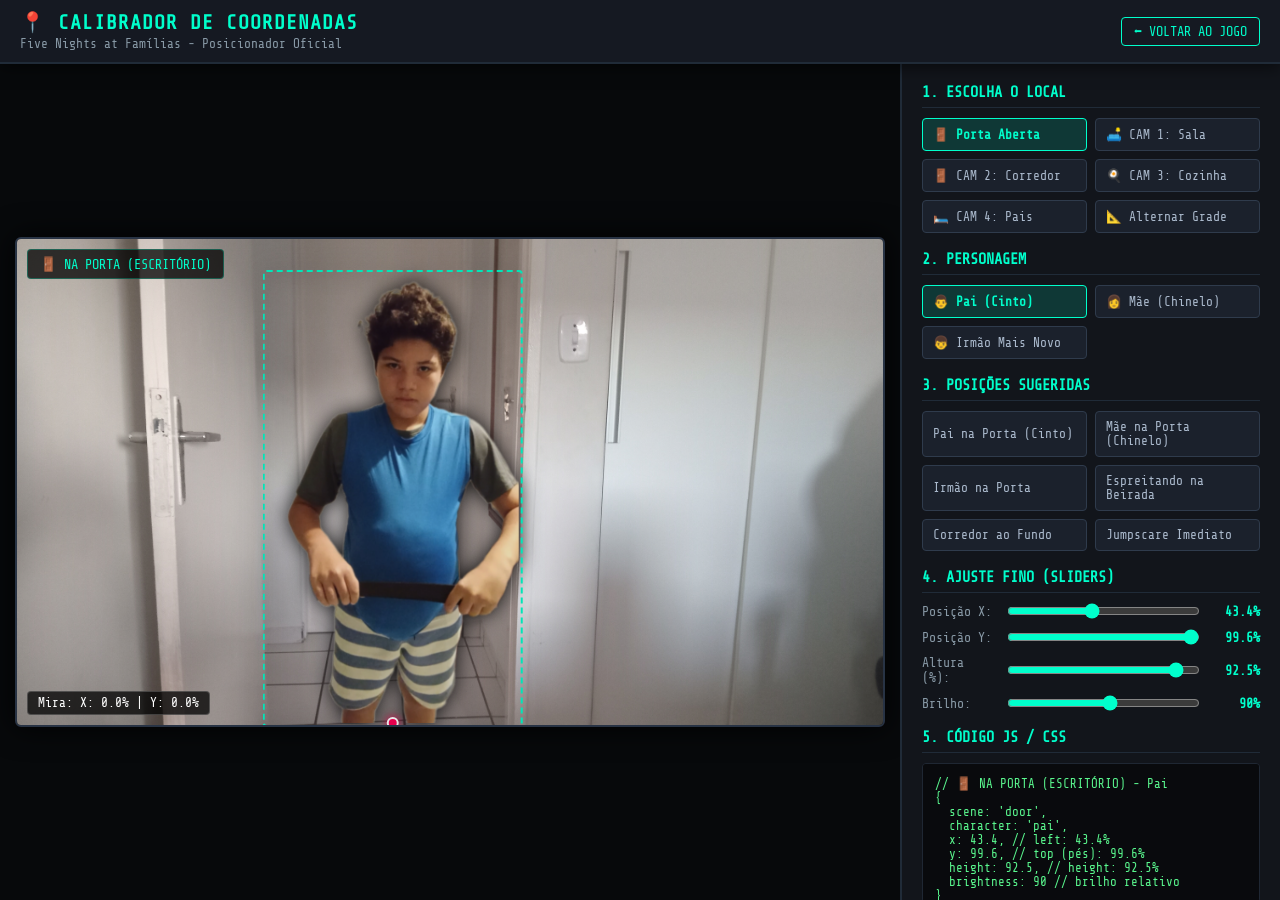
<file: html/posicionador.html>
<!DOCTYPE html>
<html lang="pt-BR">
<head>
  <meta charset="UTF-8">
  <meta name="viewport" content="width=device-width, initial-scale=1.0">
  <title>Calibrador de Coordenadas - Five Nights at Famílias</title>
  <link rel="icon" type="image/png" href="../favicon/um-favicon.png">
  <link rel="preconnect" href="https://fonts.googleapis.com">
  <link rel="preconnect" href="https://fonts.gstatic.com" crossorigin>
  <link href="https://fonts.googleapis.com/css2?family=Share+Tech+Mono&family=VT323&display=swap" rel="stylesheet">
  <style>
    * {
      box-sizing: border-box;
      margin: 0;
      padding: 0;
      user-select: none;
    }

    body {
      background-color: #0d0f12;
      color: #e0e6ed;
      font-family: 'Share Tech Mono', monospace;
      display: flex;
      flex-direction: column;
      height: 100vh;
      overflow: hidden;
    }

    /* BARRA SUPERIOR */
    header {
      background: #151922;
      padding: 10px 20px;
      display: flex;
      justify-content: space-between;
      align-items: center;
      border-bottom: 2px solid #202b38;
      box-shadow: 0 4px 15px rgba(0,0,0,0.5);
      z-index: 100;
    }

    .title-area h1 {
      font-size: 1.25rem;
      color: #00ffcc;
      letter-spacing: 1px;
      display: flex;
      align-items: center;
      gap: 10px;
    }

    .title-area span {
      font-size: 0.8rem;
      color: #8899a6;
    }

    .header-links a {
      color: #00ffcc;
      text-decoration: none;
      border: 1px solid #00ffcc;
      padding: 6px 12px;
      border-radius: 4px;
      font-size: 0.85rem;
      transition: all 0.2s;
    }
    .header-links a:hover {
      background: #00ffcc;
      color: #000;
    }

    /* CONTEÚDO PRINCIPAL (SPLIT: TELA DO JOGO + PAINEL DE CONTROLE) */
    .workspace {
      display: flex;
      flex: 1;
      height: calc(100vh - 60px);
      overflow: hidden;
    }

    /* ÁREA DO VIEWPORT (CENÁRIO) */
    .viewport-area {
      flex: 1;
      display: flex;
      flex-direction: column;
      align-items: center;
      justify-content: center;
      background: #07090b;
      position: relative;
      padding: 15px;
      overflow: hidden;
    }

    /* CONTAINER DO CENÁRIO (16:9 PROPORCIONAL) */
    .stage-wrapper {
      position: relative;
      width: 100%;
      max-width: 1100px;
      aspect-ratio: 16 / 9;
      background: #000;
      box-shadow: 0 0 30px rgba(0, 0, 0, 0.9);
      border: 2px solid #283344;
      border-radius: 6px;
      overflow: hidden;
      cursor: crosshair;
    }

    #stage-bg {
      position: absolute;
      top: 0;
      left: 0;
      width: 100%;
      height: 100%;
      object-fit: cover;
      pointer-events: none;
    }

    /* GRID / GUIAS DE COORDENADAS */
    .grid-overlay {
      position: absolute;
      top: 0;
      left: 0;
      width: 100%;
      height: 100%;
      pointer-events: none;
      display: none;
      background-size: 10% 10%;
      background-image: 
        linear-gradient(to right, rgba(0, 255, 204, 0.1) 1px, transparent 1px),
        linear-gradient(to bottom, rgba(0, 255, 204, 0.1) 1px, transparent 1px);
    }
    .grid-overlay.active {
      display: block;
    }

    /* ELEMENTO ARRASTÁVEL DO PERSONAGEM */
    #draggable-character {
      position: absolute;
      cursor: grab;
      transform: translate(-50%, -100%); /* Ancora nos pés do personagem */
      z-index: 20;
      filter: drop-shadow(0 0 10px rgba(0,0,0,0.9));
      transition: filter 0.2s;
    }
    #draggable-character:active {
      cursor: grabbing;
    }
    #draggable-character img {
      width: 100%;
      height: 100%;
      object-fit: contain;
      display: block;
      pointer-events: none;
    }

    /* MIRA / BORDAS DE SELEÇÃO */
    .char-selection-box {
      position: absolute;
      inset: -4px;
      border: 2px dashed #00ffcc;
      border-radius: 4px;
      pointer-events: none;
      display: block;
    }
    .anchor-point {
      position: absolute;
      bottom: -6px;
      left: 50%;
      transform: translateX(-50%);
      width: 12px;
      height: 12px;
      background: #ff0055;
      border: 2px solid #fff;
      border-radius: 50%;
      pointer-events: none;
      box-shadow: 0 0 8px #ff0055;
    }

    /* HUD DO STAGE */
    .stage-hud {
      position: absolute;
      top: 10px;
      left: 10px;
      background: rgba(0, 0, 0, 0.75);
      border: 1px solid #00ffcc44;
      padding: 6px 12px;
      border-radius: 4px;
      font-size: 0.85rem;
      color: #00ffcc;
      pointer-events: none;
      z-index: 30;
    }

    .cursor-coord-hud {
      position: absolute;
      bottom: 10px;
      left: 10px;
      background: rgba(0, 0, 0, 0.75);
      border: 1px solid #ffffff33;
      padding: 4px 10px;
      border-radius: 4px;
      font-size: 0.8rem;
      color: #fff;
      pointer-events: none;
      z-index: 30;
    }

    /* PAINEL LATERAL DE CONTROLES */
    .controls-panel {
      width: 380px;
      background: #12151b;
      border-left: 2px solid #202b38;
      display: flex;
      flex-direction: column;
      overflow-y: auto;
      padding: 20px;
      gap: 18px;
    }

    .section-title {
      font-size: 0.95rem;
      font-weight: bold;
      color: #00ffcc;
      border-bottom: 1px solid #202b38;
      padding-bottom: 6px;
      margin-bottom: 10px;
      display: flex;
      justify-content: space-between;
      align-items: center;
    }

    /* SELETOR DE CENA */
    .scene-buttons, .char-buttons, .preset-buttons {
      display: grid;
      grid-template-columns: 1fr 1fr;
      gap: 8px;
    }
    .scene-buttons button, .char-buttons button, .preset-buttons button {
      background: #1b212c;
      border: 1px solid #2f3b4c;
      color: #abbacd;
      padding: 8px 10px;
      border-radius: 4px;
      font-family: inherit;
      font-size: 0.8rem;
      cursor: pointer;
      transition: all 0.2s;
      text-align: left;
    }
    .scene-buttons button:hover, .char-buttons button:hover, .preset-buttons button:hover {
      background: #242c3a;
      border-color: #00ffcc88;
      color: #fff;
    }
    .scene-buttons button.active, .char-buttons button.active {
      background: rgba(0, 255, 204, 0.15);
      border-color: #00ffcc;
      color: #00ffcc;
      font-weight: bold;
    }

    /* SLIDERS DE AJUSTE FINO */
    .slider-group {
      display: flex;
      flex-direction: column;
      gap: 10px;
    }
    .slider-row {
      display: flex;
      align-items: center;
      justify-content: space-between;
      gap: 10px;
      font-size: 0.82rem;
    }
    .slider-row label {
      width: 75px;
      color: #8899a6;
    }
    .slider-row input[type="range"] {
      flex: 1;
      accent-color: #00ffcc;
      cursor: pointer;
    }
    .slider-row .slider-val {
      width: 50px;
      text-align: right;
      color: #00ffcc;
      font-weight: bold;
    }

    /* CAIXA DE CÓDIGO GERADO */
    .output-box {
      background: #090a0d;
      border: 1px solid #1f2733;
      border-radius: 4px;
      padding: 12px;
      font-size: 0.78rem;
      color: #5af78e;
      white-space: pre-wrap;
      word-break: break-all;
      max-height: 140px;
      overflow-y: auto;
      user-select: text;
    }

    .action-btn {
      background: #00ffcc;
      color: #090a0d;
      border: none;
      padding: 10px;
      font-weight: bold;
      font-family: inherit;
      font-size: 0.85rem;
      border-radius: 4px;
      cursor: pointer;
      transition: all 0.2s;
      display: flex;
      align-items: center;
      justify-content: center;
      gap: 8px;
    }
    .action-btn:hover {
      background: #33ffdd;
      box-shadow: 0 0 15px rgba(0, 255, 204, 0.4);
    }
    .action-btn.secondary {
      background: #1e2633;
      color: #abbacd;
      border: 1px solid #323e52;
    }
    .action-btn.secondary:hover {
      background: #2a3547;
      color: #fff;
      border-color: #00ffcc;
    }

    .copy-success {
      font-size: 0.75rem;
      color: #00ffcc;
      text-align: center;
      display: none;
      animation: fadeInOut 2s forwards;
    }

    @keyframes fadeInOut {
      0% { opacity: 0; }
      20% { opacity: 1; }
      80% { opacity: 1; }
      100% { opacity: 0; }
    }

    /* DICAS */
    .tips-box {
      background: rgba(255, 255, 255, 0.03);
      border-left: 3px solid #00ffcc;
      padding: 8px 12px;
      font-size: 0.75rem;
      color: #8899a6;
      line-height: 1.4;
    }
  </style>
</head>
<body>

  <!-- CABEÇALHO -->
  <header>
    <div class="title-area">
      <h1>📍 CALIBRADOR DE COORDENADAS</h1>
      <span>Five Nights at Famílias - Posicionador Oficial</span>
    </div>
    <div class="header-links">
      <a href="index.html">⬅ VOLTAR AO JOGO</a>
    </div>
  </header>

  <!-- WORKSPACE -->
  <div class="workspace">
    <!-- VIEWPORT DO CENÁRIO -->
    <div class="viewport-area">
      <div class="stage-wrapper" id="stage">
        <!-- Imagem de Fundo da Câmera ou Porta -->
        <img id="stage-bg" src="../cenario-quarto-principal/imagens/porta-aberta.jpg" alt="Cenário">
        
        <!-- Grid Opcional -->
        <div class="grid-overlay" id="grid"></div>

        <!-- Personagem Posicionável -->
        <div id="draggable-character" style="left: 43.5%; top: 88%; height: 75%;">
          <div class="char-selection-box"></div>
          <div class="anchor-point" title="Ponto de Apoio dos Pés (X, Y)"></div>
          <img id="char-img" src="../personagens/pai/InShot_20261015_193322516.png" alt="Personagem">
        </div>

        <!-- HUDs com Informações no Cenário -->
        <div class="stage-hud" id="stage-hud-info">🚪 NA PORTA (ESCRITÓRIO)</div>
        <div class="cursor-coord-hud" id="cursor-coords">Mira: X: 0.0% | Y: 0.0%</div>
      </div>
    </div>

    <!-- PAINEL LATERAL -->
    <div class="controls-panel">
      <!-- 1. ESCOLHA DO CENÁRIO -->
      <div>
        <div class="section-title">
          <span>1. ESCOLHA O LOCAL</span>
        </div>
        <div class="scene-buttons">
          <button class="active" data-scene="door">🚪 Porta Aberta</button>
          <button data-scene="cam1">🛋️ CAM 1: Sala</button>
          <button data-scene="cam2">🚪 CAM 2: Corredor</button>
          <button data-scene="cam3">🍳 CAM 3: Cozinha</button>
          <button data-scene="cam4">🛏️ CAM 4: Pais</button>
          <button id="btn-toggle-grid">📐 Alternar Grade</button>
        </div>
      </div>

      <!-- 2. ESCOLHA DO PERSONAGEM -->
      <div>
        <div class="section-title">
          <span>2. PERSONAGEM</span>
        </div>
        <div class="char-buttons">
          <button class="active" data-char="pai">👨 Pai (Cinto)</button>
          <button data-char="mae">👩 Mãe (Chinelo)</button>
          <button data-char="irmao">👦 Irmão Mais Novo</button>
        </div>
      </div>

      <!-- 3. POSIÇÕES SUGERIDAS (PRESETS) -->
      <div>
        <div class="section-title">
          <span>3. POSIÇÕES SUGERIDAS</span>
        </div>
        <div class="preset-buttons" id="presets-container">
          <!-- Gerado dinamicamente por cena -->
        </div>
      </div>

      <!-- 4. AJUSTE FINO MANUAL -->
      <div>
        <div class="section-title">
          <span>4. AJUSTE FINO (SLIDERS)</span>
        </div>
        <div class="slider-group">
          <div class="slider-row">
            <label>Posição X:</label>
            <input type="range" id="slider-x" min="0" max="100" step="0.1" value="43.5">
            <span class="slider-val" id="val-x">43.5%</span>
          </div>
          <div class="slider-row">
            <label>Posição Y:</label>
            <input type="range" id="slider-y" min="0" max="100" step="0.1" value="88.0">
            <span class="slider-val" id="val-y">88.0%</span>
          </div>
          <div class="slider-row">
            <label>Altura (%):</label>
            <input type="range" id="slider-height" min="15" max="100" step="0.5" value="75">
            <span class="slider-val" id="val-h">75.0%</span>
          </div>
          <div class="slider-row">
            <label>Brilho:</label>
            <input type="range" id="slider-bright" min="20" max="150" step="5" value="100">
            <span class="slider-val" id="val-bright">100%</span>
          </div>
        </div>
      </div>

      <!-- 5. COORDENADAS PRONTAS PARA O JOGO -->
      <div>
        <div class="section-title">
          <span>5. CÓDIGO JS / CSS</span>
        </div>
        <div class="output-box" id="code-output"></div>
      </div>

      <button class="action-btn" id="btn-copy-code">
        📋 COPIAR CÓDIGO JAVASCRIPT
      </button>

      <button class="action-btn secondary" id="btn-copy-all-json">
        📦 EXPORTAR TODAS AS COORDENADAS
      </button>

      <div class="copy-success" id="copy-success">✓ Copiado para a área de transferência!</div>

      <div class="tips-box">
        💡 <b>Dica:</b> Você pode clicar e arrastar o personagem diretamente no cenário! Use a rodinha do mouse sobre o personagem para aumentar/diminuir o tamanho dele rapidamente.
      </div>
    </div>
  </div>

  <script>
    // ===================================================================
    // DADOS DAS CENAS E PERSONAGENS
    // ===================================================================
    const SCENES = {
      door: {
        name: '🚪 NA PORTA (ESCRITÓRIO)',
        bg: '../cenario-quarto-principal/imagens/porta-aberta.jpg',
        defaultCoord: { x: 43.4, y: 99.6, h: 92.5, b: 90 },
        presets: [
          { name: 'Pai na Porta (Cinto)', x: 43.4, y: 99.6, h: 92.5, b: 90 },
          { name: 'Mãe na Porta (Chinelo)', x: 43.7, y: 98.8, h: 100.0, b: 90 },
          { name: 'Irmão na Porta', x: 42.9, y: 99.3, h: 54.0, b: 90 },
          { name: 'Espreitando na Beirada', x: 53.0, y: 86.0, h: 72.0, b: 85 },
          { name: 'Corredor ao Fundo', x: 43.0, y: 78.0, h: 48.0, b: 70 },
          { name: 'Jumpscare Imediato', x: 43.0, y: 98.0, h: 96.0, b: 110 }
        ]
      },
      cam1: {
        name: '🛋️ [CAM 1] - SALA PRINCIPAL',
        bg: '../cenario-sala/fotos/cenario-sala.jpg',
        defaultCoord: { x: 49.5, y: 74.0, h: 56.0, b: 80 },
        presets: [
          { name: 'Centro da Sala (Meio)', x: 49.5, y: 74.0, h: 56.0, b: 80 },
          { name: 'Porta Escura ao Fundo', x: 49.0, y: 49.0, h: 28.0, b: 65 },
          { name: 'Perto do Sofá (Esq)', x: 30.0, y: 80.0, h: 62.0, b: 75 },
          { name: 'Em Cima da Câmera (Frente)', x: 48.0, y: 92.0, h: 84.0, b: 85 }
        ]
      },
      cam2: {
        name: '🚪 [CAM 2] - CORREDOR',
        bg: '../cenario-corredor/fotos/cenario-corredor.jpg',
        defaultCoord: { x: 41.4, y: 88.0, h: 62.0, b: 90 },
        presets: [
          { name: 'Porta Esquerda / Perigo (Mãe)', x: 41.4, y: 88.0, h: 62.0, b: 90 },
          { name: 'Fundo do Corredor (Longe)', x: 50.0, y: 47.0, h: 22.0, b: 60 },
          { name: 'Meio do Corredor', x: 50.0, y: 66.0, h: 42.0, b: 75 },
          { name: 'Perto da Câmera (Perigo!)', x: 50.0, y: 92.0, h: 82.0, b: 90 },
          { name: 'Porta da Direita', x: 63.5, y: 75.0, h: 55.0, b: 70 }
        ]
      },
      cam3: {
        name: '🍳 [CAM 3] - COZINHA',
        bg: '../cozinha/cenario-cozinha.jpg',
        defaultCoord: { x: 31.8, y: 99.6, h: 58.0, b: 80 },
        presets: [
          { name: 'Chão / Balcão (Mãe Sem Voar)', x: 31.8, y: 99.6, h: 58.0, b: 80 },
          { name: 'Perto da Mesa (Centro)', x: 52.0, y: 84.0, h: 58.0, b: 80 },
          { name: 'Porta Escura (Direita)', x: 86.0, y: 74.0, h: 46.0, b: 65 },
          { name: 'Perto da Geladeira', x: 62.0, y: 63.0, h: 38.0, b: 75 },
          { name: 'Pia / Balcão (Esquerda)', x: 30.0, y: 72.0, h: 48.0, b: 70 }
        ]
      },
      cam4: {
        name: '🛏️ [CAM 4] - QUARTO DOS PAIS',
        bg: '../cenario-quarto-dos-pais/cenario-quarto-dos%20pais.jpg',
        defaultCoord: { x: 53.0, y: 84.0, h: 58.0, b: 80 },
        presets: [
          { name: 'Pé da Cama (Frente)', x: 53.0, y: 84.0, h: 58.0, b: 80 },
          { name: 'Ao Lado da Cama (Esquerda)', x: 38.0, y: 68.0, h: 44.0, b: 75 },
          { name: 'Ao Lado da Cama (Direita)', x: 70.0, y: 72.0, h: 44.0, b: 75 },
          { name: 'Perto da Janela / Poltrona', x: 82.0, y: 78.0, h: 52.0, b: 70 },
          { name: 'No Espelho da Penteadeira', x: 17.5, y: 62.0, h: 36.0, b: 70 }
        ]
      }
    };

    const CHARACTERS = {
      pai: {
        name: 'Pai',
        src: '../personagens/pai/InShot_20261015_193322516.png'
      },
      mae: {
        name: 'Mãe',
        src: '../personagens/mãe/InShot_20261015_200557116.png'
      },
      irmao: {
        name: 'Irmão Mais Novo',
        src: '../personagens/irmão%20mais%20novo/InShot_20261015_192531594.png'
      }
    };

    // Estado Atual do Editor
    let currentSceneKey = 'door';
    let currentCharKey = 'pai';
    let currentX = 43.5;
    let currentY = 88.0;
    let currentH = 75.0;
    let currentBright = 90;

    // Elementos DOM
    const stage = document.getElementById('stage');
    const stageBg = document.getElementById('stage-bg');
    const dragChar = document.getElementById('draggable-character');
    const charImg = document.getElementById('char-img');
    const stageHudInfo = document.getElementById('stage-hud-info');
    const cursorCoords = document.getElementById('cursor-coords');
    const presetsContainer = document.getElementById('presets-container');
    const gridOverlay = document.getElementById('grid');
    const btnToggleGrid = document.getElementById('btn-toggle-grid');

    const sliderX = document.getElementById('slider-x');
    const sliderY = document.getElementById('slider-y');
    const sliderH = document.getElementById('slider-height');
    const sliderBright = document.getElementById('slider-bright');

    const valX = document.getElementById('val-x');
    const valY = document.getElementById('val-y');
    const valH = document.getElementById('val-h');
    const valBright = document.getElementById('val-bright');

    const codeOutput = document.getElementById('code-output');
    const btnCopyCode = document.getElementById('btn-copy-code');
    const btnCopyAllJson = document.getElementById('btn-copy-all-json');
    const copySuccess = document.getElementById('copy-success');

    // Inicialização
    function init() {
      applyScene(currentSceneKey);
      setupEventListeners();
      updateDisplay();
    }

    // Muda a Cena
    function applyScene(sceneKey) {
      currentSceneKey = sceneKey;
      const s = SCENES[sceneKey];
      stageBg.src = s.bg;
      stageHudInfo.textContent = s.name;

      // Atualiza botões ativos
      document.querySelectorAll('.scene-buttons button[data-scene]').forEach(btn => {
        btn.classList.toggle('active', btn.dataset.scene === sceneKey);
      });

      // Carrega preset padrão
      applyCoord(s.defaultCoord.x, s.defaultCoord.y, s.defaultCoord.h, s.defaultCoord.b);

      // Renderiza botões de preset da cena
      renderPresets();
    }

    // Renderiza botões de preset
    function renderPresets() {
      presetsContainer.innerHTML = '';
      const s = SCENES[currentSceneKey];
      s.presets.forEach(p => {
        const btn = document.createElement('button');
        btn.textContent = p.name;
        btn.onclick = () => {
          applyCoord(p.x, p.y, p.h, p.b);
        };
        presetsContainer.appendChild(btn);
      });
    }

    // Muda o Personagem
    function applyCharacter(charKey) {
      currentCharKey = charKey;
      charImg.src = CHARACTERS[charKey].src;
      document.querySelectorAll('.char-buttons button[data-char]').forEach(btn => {
        btn.classList.toggle('active', btn.dataset.char === charKey);
      });
      updateDisplay();
    }

    // Aplica coordenadas
    function applyCoord(x, y, h, bright = 100) {
      currentX = Math.max(0, Math.min(100, parseFloat(x)));
      currentY = Math.max(0, Math.min(100, parseFloat(y)));
      currentH = Math.max(10, Math.min(120, parseFloat(h)));
      currentBright = Math.max(20, Math.min(150, parseFloat(bright)));

      sliderX.value = currentX;
      sliderY.value = currentY;
      sliderH.value = currentH;
      sliderBright.value = currentBright;

      updateDisplay();
    }

    // Atualiza Visual e Caixa de Código
    function updateDisplay() {
      valX.textContent = currentX.toFixed(1) + '%';
      valY.textContent = currentY.toFixed(1) + '%';
      valH.textContent = currentH.toFixed(1) + '%';
      valBright.textContent = currentBright + '%';

      dragChar.style.left = currentX + '%';
      dragChar.style.top = currentY + '%';
      dragChar.style.height = currentH + '%';
      dragChar.style.filter = `brightness(${currentBright}%) drop-shadow(0 0 10px rgba(0,0,0,0.9))`;

      // Atualiza Código Formatado
      const code = `// ${SCENES[currentSceneKey].name} - ${CHARACTERS[currentCharKey].name}
{
  scene: '${currentSceneKey}',
  character: '${currentCharKey}',
  x: ${currentX.toFixed(1)}, // left: ${currentX.toFixed(1)}%
  y: ${currentY.toFixed(1)}, // top (pés): ${currentY.toFixed(1)}%
  height: ${currentH.toFixed(1)}, // height: ${currentH.toFixed(1)}%
  brightness: ${currentBright} // brilho relativo
}`;
      codeOutput.textContent = code;
    }

    // Configuração de Eventos
    function setupEventListeners() {
      // Botões de Cena
      document.querySelectorAll('.scene-buttons button[data-scene]').forEach(btn => {
        btn.onclick = () => applyScene(btn.dataset.scene);
      });

      // Botões de Personagem
      document.querySelectorAll('.char-buttons button[data-char]').forEach(btn => {
        btn.onclick = () => applyCharacter(btn.dataset.char);
      });

      // Alternar Grade
      btnToggleGrid.onclick = () => {
        gridOverlay.classList.toggle('active');
        btnToggleGrid.classList.toggle('active');
      };

      // Sliders
      sliderX.oninput = () => { currentX = parseFloat(sliderX.value); updateDisplay(); };
      sliderY.oninput = () => { currentY = parseFloat(sliderY.value); updateDisplay(); };
      sliderH.oninput = () => { currentH = parseFloat(sliderH.value); updateDisplay(); };
      sliderBright.oninput = () => { currentBright = parseFloat(sliderBright.value); updateDisplay(); };

      // Drag & Drop no Stage
      let isDragging = false;

      function getCoordsFromEvent(e) {
        const rect = stage.getBoundingClientRect();
        const clientX = e.clientX || (e.touches && e.touches[0].clientX);
        const clientY = e.clientY || (e.touches && e.touches[0].clientY);
        const x = ((clientX - rect.left) / rect.width) * 100;
        const y = ((clientY - rect.top) / rect.height) * 100;
        return {
          x: Math.max(0, Math.min(100, x)),
          y: Math.max(0, Math.min(100, y))
        };
      }

      stage.addEventListener('mousemove', e => {
        const c = getCoordsFromEvent(e);
        cursorCoords.textContent = `Mira: X: ${c.x.toFixed(1)}% | Y: ${c.y.toFixed(1)}%`;
        if (isDragging) {
          currentX = c.x;
          currentY = c.y;
          sliderX.value = currentX;
          sliderY.value = currentY;
          updateDisplay();
        }
      });

      stage.addEventListener('mousedown', e => {
        isDragging = true;
        const c = getCoordsFromEvent(e);
        currentX = c.x;
        currentY = c.y;
        sliderX.value = currentX;
        sliderY.value = currentY;
        updateDisplay();
      });

      window.addEventListener('mouseup', () => {
        isDragging = false;
      });

      // Rodinha do mouse para dimensionar personagem
      stage.addEventListener('wheel', e => {
        e.preventDefault();
        const delta = e.deltaY < 0 ? 2 : -2;
        currentH = Math.max(10, Math.min(120, currentH + delta));
        sliderH.value = currentH;
        updateDisplay();
      }, { passive: false });

      // Copiar código individual
      btnCopyCode.onclick = () => {
        navigator.clipboard.writeText(codeOutput.textContent).then(() => {
          showCopySuccess();
        });
      };

      // Exportar todas as coordenadas pré-calibradas
      btnCopyAllJson.onclick = () => {
        const allPositions = {};
        for (const [sKey, sVal] of Object.entries(SCENES)) {
          allPositions[sKey] = sVal.presets.map(p => ({
            name: p.name,
            x: p.x,
            y: p.y,
            height: p.h,
            brightness: p.b
          }));
        }
        const jsonStr = JSON.stringify(allPositions, null, 2);
        navigator.clipboard.writeText(jsonStr).then(() => {
          showCopySuccess();
        });
      };
    }

    function showCopySuccess() {
      copySuccess.style.display = 'block';
      setTimeout(() => {
        copySuccess.style.display = 'none';
      }, 2000);
    }

    init();
  </script>
</body>
</html>
</file>
<file: docs/style.css>
/* ===================================================
   5 DIAS JOGANDO TARDE - ESTILOS PRINCIPAIS (CSS3)
   =================================================== */

* {
  margin: 0;
  padding: 0;
  box-sizing: border-box;
  user-select: none;
  -webkit-user-select: none;
}

body {
  background-color: #050505;
  color: #ffffff;
  font-family: 'Share Tech Mono', 'VT323', monospace;
  overflow: hidden;
  width: 100vw;
  width: 100dvw;
  height: 100vh;
  height: 100dvh;
  display: flex;
  align-items: center;
  justify-content: center;
}

/* Container do Jogo (Mantém proporção 16:9 sem esticar) */
#game-container {
  position: relative;
  width: 100vw;
  width: 100dvw;
  height: 56.25vw; /* 16:9 */
  max-height: 100vh;
  max-height: 100dvh;
  max-width: 177.78vh; /* 16:9 */
  max-width: 177.78dvh;
  background-color: #000;
  overflow: hidden;
  box-shadow: 0 0 50px rgba(0, 0, 0, 0.9);
}

:fullscreen #game-container,
:-webkit-full-screen #game-container {
  width: 100vw;
  width: 100dvw;
  height: 56.25vw;
  max-height: 100vh;
  max-height: 100dvh;
  max-width: 177.78vh;
  max-width: 177.78dvh;
}

/* ==============================================
   1. CENA DO ESCRITÓRIO
   ============================================== */
.scene {
  position: absolute;
  top: 0;
  left: 0;
  width: 100%;
  height: 100%;
  display: none;
  overflow: hidden;
}

.scene.active {
  display: block;
}

/* Imagens de fundo do escritório */
.office-bg {
  position: absolute;
  top: 0;
  left: 0;
  width: 100%;
  height: 100%;
  object-fit: cover;
  opacity: 0;
  transition: opacity 0.15s ease-in-out;
  pointer-events: none;
}

#bg-door-open {
  z-index: 1;
}

#office-character-layer {
  z-index: 2;
}

#bg-door-closed {
  z-index: 3;
}

.office-bg.active {
  opacity: 1;
}

/* Vinheta escura do escritório */
.office-vignette {
  position: absolute;
  top: 0;
  left: 0;
  width: 100%;
  height: 100%;
  background: radial-gradient(circle at center, transparent 40%, rgba(0, 0, 0, 0.75) 100%);
  pointer-events: none;
  z-index: 5;
}

/* Painel de Controle da Porta */
#door-panel {
  position: absolute;
  left: 3%;
  top: 45%;
  transform: translateY(-50%);
  background: linear-gradient(145deg, #1f2326, #111416);
  border: 3px solid #333a40;
  border-radius: 8px;
  padding: 16px 20px;
  box-shadow: 0 10px 30px rgba(0, 0, 0, 0.8), inset 0 1px 1px rgba(255, 255, 255, 0.1);
  z-index: 10;
  display: flex;
  flex-direction: column;
  align-items: center;
  gap: 12px;
}

.panel-header {
  font-size: 1.1rem;
  letter-spacing: 2px;
  color: #adb5bd;
  text-shadow: 0 0 5px rgba(255, 255, 255, 0.2);
  font-weight: bold;
}

.door-button {
  background: #2b3035;
  border: 2px solid #495057;
  border-radius: 6px;
  color: #fff;
  padding: 12px 24px;
  font-family: inherit;
  font-size: 1.2rem;
  font-weight: bold;
  cursor: pointer;
  display: flex;
  align-items: center;
  gap: 10px;
  transition: all 0.15s ease;
  box-shadow: 0 4px 10px rgba(0, 0, 0, 0.5);
}

.door-button:hover {
  transform: scale(1.05);
  box-shadow: 0 6px 15px rgba(0, 0, 0, 0.7);
}

.door-button:active {
  transform: scale(0.97);
}

.btn-indicator {
  width: 14px;
  height: 14px;
  border-radius: 50%;
  display: inline-block;
  box-shadow: 0 0 10px currentColor;
}

/* Estado da Porta Aberta (Verde) */
.door-button.open {
  border-color: #2b8a3e;
}
.door-button.open .btn-indicator {
  background-color: #40c057;
  color: #40c057;
}

/* Estado da Porta Fechada (Vermelho) */
.door-button.closed {
  border-color: #c92a2a;
  background: #3b1d1d;
}
.door-button.closed .btn-indicator {
  background-color: #ff6b6b;
  color: #ff6b6b;
}

.door-shortcut-hint {
  font-size: 0.75rem;
  color: #6c757d;
  letter-spacing: 1px;
}

/* ==============================================
   2. VÍDEO DE TRANSIÇÃO DO MONITOR
   ============================================== */
.monitor-transition-video {
  position: absolute;
  top: 0;
  left: 0;
  width: 100%;
  height: 100%;
  object-fit: cover;
  display: none;
  z-index: 50;
  pointer-events: none;
}

/* ==============================================
   2.5 VÍDEOS DE JUMPSCARE EM TELA CHEIA
   ============================================== */
.jumpscare-fullscreen-video {
  position: absolute;
  top: 0;
  left: 0;
  width: 100%;
  height: 100%;
  object-fit: cover;
  display: none;
  z-index: 150;
  background-color: #000;
  pointer-events: all;
}

/* ==============================================
   3. SISTEMA DE CÂMERAS
   ============================================== */
#camera-system {
  z-index: 20;
  background-color: #000;
}

#camera-feed-container {
  position: absolute;
  top: 0;
  left: 0;
  width: 100%;
  height: 100%;
  overflow: hidden;
}

#camera-feed-img {
  width: 100%;
  height: 100%;
  object-fit: cover;
  display: block;
}

/* Linhas CRT e Estática de Segurança */
.scanlines {
  position: absolute;
  top: 0;
  left: 0;
  width: 100%;
  height: 100%;
  background: linear-gradient(
    rgba(18, 16, 16, 0) 50%, 
    rgba(0, 0, 0, 0.4) 50%
  );
  background-size: 100% 4px;
  pointer-events: none;
  z-index: 23;
  opacity: 0.85;
}

#camera-static-canvas {
  position: absolute;
  top: 0;
  left: 0;
  width: 100%;
  height: 100%;
  pointer-events: none;
  z-index: 22;
  opacity: 0.18;
}

.camera-vignette {
  position: absolute;
  top: 0;
  left: 0;
  width: 100%;
  height: 100%;
  box-shadow: inset 0 0 100px rgba(0, 0, 0, 0.95);
  pointer-events: none;
  z-index: 24;
}

/* HUD da Câmera (REC, Relógio, Nome) */
.camera-hud {
  position: absolute;
  top: 4%;
  left: 4%;
  right: 4%;
  display: flex;
  justify-content: space-between;
  align-items: flex-start;
  pointer-events: none;
  z-index: 26;
  text-shadow: 0 0 8px rgba(255, 255, 255, 0.7);
}

.hud-top-left {
  display: flex;
  flex-direction: column;
  gap: 8px;
}

.rec-dot {
  display: inline-block;
  width: 14px;
  height: 14px;
  background-color: #ff3333;
  border-radius: 50%;
  margin-right: 6px;
  box-shadow: 0 0 10px #ff0000;
  animation: blinkRec 1s infinite;
}

.rec-text {
  font-size: 1.3rem;
  font-weight: bold;
  letter-spacing: 2px;
  color: #ff4d4d;
}

#camera-name-display {
  font-size: 1.5rem;
  letter-spacing: 3px;
  color: #ffffff;
  background: rgba(0, 0, 0, 0.6);
  padding: 4px 10px;
  border-left: 3px solid #00ffcc;
}

.hud-top-right {
  text-align: right;
  display: flex;
  flex-direction: column;
  align-items: flex-end;
}

.hud-top-right .btn-hud-tool {
  margin-top: 6px;
  pointer-events: auto;
}

.hud-clock {
  font-size: 1.8rem;
  font-weight: bold;
  letter-spacing: 2px;
}

.hud-night {
  font-size: 1.1rem;
  color: #aaa;
  letter-spacing: 1px;
}

@keyframes blinkRec {
  0%, 100% { opacity: 1; }
  50% { opacity: 0.1; }
}

/* ==============================================
   MAPA DO MONITOR (Baseado nas Coordenadas Extraídas)
   ============================================== */
#map-container {
  position: absolute;
  right: 2.5%;
  bottom: 8%;
  width: 32vw;
  height: 18vw; /* Proporção 16:9 idêntica à imagem do mapa */
  max-width: 500px;
  max-height: 281px;
  background: rgba(0, 0, 0, 0.7);
  border: 2px solid rgba(0, 255, 204, 0.4);
  border-radius: 6px;
  box-shadow: 0 0 25px rgba(0, 0, 0, 0.9), 0 0 15px rgba(0, 255, 204, 0.15);
  z-index: 30;
  overflow: hidden;
}

#map-bg-img {
  position: absolute;
  top: 0;
  left: 0;
  width: 100%;
  height: 100%;
  object-fit: fill;
  pointer-events: none;
  opacity: 0.92;
}

/* Botões do Mapa posicionados exatamente nas coordenadas */
.cam-map-btn {
  position: absolute;
  background: rgba(10, 10, 10, 0.85);
  border: 1.5px solid #555;
  border-radius: 4px;
  color: #ddd;
  font-family: inherit;
  font-size: 0.85rem;
  font-weight: bold;
  cursor: pointer;
  display: flex;
  align-items: center;
  justify-content: center;
  transition: all 0.12s ease;
  z-index: 35;
  box-shadow: 0 2px 5px rgba(0, 0, 0, 0.8);
}

.cam-map-btn:hover {
  background: rgba(0, 255, 204, 0.25);
  border-color: #00ffcc;
  color: #fff;
  transform: scale(1.05);
}

.cam-map-btn.active {
  background: rgba(0, 255, 128, 0.45);
  border-color: #00ff88;
  color: #ffffff;
  box-shadow: 0 0 12px #00ff88;
  animation: pulseActiveCam 1.8s infinite alternate;
}

@keyframes pulseActiveCam {
  0% { box-shadow: 0 0 8px rgba(0, 255, 136, 0.6); }
  100% { box-shadow: 0 0 18px rgba(0, 255, 136, 1); }
}

/* Coordenadas calculadas a partir da imagem do mapa */
/* CAM 3: Cozinha */
#btn-cam3 {
  left: 23.83%;
  top: 13.19%;
  width: 12.21%;
  height: 7.29%;
}

/* CAM 1: Sala Principal */
#btn-cam1 {
  left: 51.46%;
  top: 13.19%;
  width: 19.53%;
  height: 7.29%;
}

/* CAM 2: Corredor */
#btn-cam2 {
  left: 40.53%;
  top: 55.73%;
  width: 14.45%;
  height: 7.29%;
}

/* CAM 4: Quarto dos Pais */
#btn-cam4 {
  left: 57.71%;
  top: 75.17%;
  width: 21.39%;
  height: 7.12%;
}

/* Indicador de "VOCÊ" */
#map-you-indicator {
  position: absolute;
  left: 24.61%;
  top: 74.31%;
  width: 9.47%;
  height: 8.68%;
  background: rgba(0, 0, 0, 0.85);
  border: 1.5px solid #ffffff;
  border-radius: 4px;
  color: #ffffff;
  display: flex;
  align-items: center;
  justify-content: center;
  font-size: 0.8rem;
  font-weight: bold;
  pointer-events: none;
  z-index: 34;
  box-shadow: 0 0 8px rgba(255, 255, 255, 0.4);
}

/* ==============================================
   4. BARRA DE PUXAR O MONITOR (FLIP BAR)
   ============================================== */
#flip-monitor-bar {
  position: absolute;
  bottom: 0;
  left: 50%;
  transform: translateX(-50%);
  width: 50%;
  height: 48px;
  background: rgba(15, 20, 25, 0.7);
  border-top: 2px solid rgba(255, 255, 255, 0.25);
  border-radius: 8px 8px 0 0;
  display: flex;
  flex-direction: column;
  align-items: center;
  justify-content: center;
  cursor: pointer;
  z-index: 60;
  transition: all 0.2s ease;
  backdrop-filter: blur(4px);
  touch-action: manipulation;
  -webkit-tap-highlight-color: transparent;
}

#flip-monitor-bar:hover {
  background: rgba(25, 35, 45, 0.95);
  border-top-color: #00ffcc;
  height: 54px;
}

.flip-bar-line {
  width: 80%;
  height: 2px;
  background: rgba(255, 255, 255, 0.15);
}

.flip-bar-label {
  font-size: 1rem;
  letter-spacing: 3px;
  color: #d1d5db;
  display: flex;
  align-items: center;
  gap: 10px;
  padding: 4px 0;
  text-shadow: 0 0 5px rgba(0, 0, 0, 0.8);
}

#flip-monitor-bar:hover .flip-bar-label {
  color: #00ffcc;
  text-shadow: 0 0 8px rgba(0, 255, 204, 0.6);
}

.arrow-icon {
  font-size: 0.85rem;
  transition: transform 0.2s ease;
}

#flip-monitor-bar.monitor-up .arrow-icon {
  transform: rotate(180deg);
}

/* ==============================================
   5. CAMADA DE PERSONAGENS (RESERVADA PARA O FUTURO)
   ============================================== */
.character-layer {
  position: absolute;
  top: 0;
  left: 0;
  width: 100%;
  height: 100%;
  pointer-events: none;
  z-index: 15;
}

/* Personagens Injetados nas Câmeras e na Porta */
.game-character {
  position: absolute;
  transform: translate(-50%, -100%); /* Pés ancorados nas coordenadas (X, Y) */
  pointer-events: none;
  transition: opacity 0.25s ease;
  z-index: 16;
}

.game-character img {
  height: 100%;
  width: auto;
  display: block;
  filter: drop-shadow(0 0 12px rgba(0, 0, 0, 0.9));
}


/* ==============================================
   6. MENU PRINCIPAL (ESTILO CLÁSSICO FNAF)
   ============================================== */
.main-menu-overlay {
  position: absolute;
  top: 0;
  left: 0;
  width: 100%;
  height: 100%;
  background-color: #050508;
  display: flex;
  align-items: stretch;
  justify-content: stretch;
  z-index: 100;
  overflow: hidden;
  opacity: 1;
  transition: opacity 0.45s ease-out;
}

.main-menu-overlay.hidden {
  opacity: 0;
  pointer-events: none;
}

/* Fundo: Palco dos 3 Personagens */
.menu-characters-container {
  position: absolute;
  top: 0;
  left: 0;
  width: 100%;
  height: 100%;
  pointer-events: none;
  z-index: 2;
  overflow: hidden;
  transition: filter 0.08s ease, transform 0.08s ease;
}

.menu-char-wrapper {
  position: absolute;
  bottom: 0;
  display: flex;
  flex-direction: column;
  align-items: center;
  justify-content: flex-end;
  pointer-events: none;
  transform-origin: bottom center;
  will-change: transform, filter;
}

.menu-char-img {
  height: 100%;
  max-height: 100%;
  width: auto;
  object-fit: contain;
  pointer-events: none;
  -webkit-user-drag: none;
}

/* 1. Mãe (Esquerda / Meio) */
.char-mae {
  left: 28%;
  bottom: 0;
  height: 87%;
  z-index: 3;
  filter: drop-shadow(0 0 35px rgba(0, 0, 0, 0.98)) brightness(0.68) contrast(1.15) saturate(0.85);
  animation: menuCharSway1 6s ease-in-out infinite alternate;
}

/* 2. Irmão Mais Novo (Centro / Frente) */
.char-irmao {
  left: 48%;
  bottom: -2%;
  height: 75%;
  z-index: 5;
  filter: drop-shadow(0 0 30px rgba(0, 0, 0, 0.98)) brightness(0.64) contrast(1.2) saturate(0.85);
  animation: menuCharSway2 5s ease-in-out infinite alternate;
}

/* 3. Pai (Direita / Fundo) */
.char-pai {
  right: 1%;
  bottom: 0;
  height: 98%;
  z-index: 4;
  filter: drop-shadow(0 0 40px rgba(0, 0, 0, 0.98)) brightness(0.72) contrast(1.18) saturate(0.9);
  animation: menuCharSway3 7s ease-in-out infinite alternate;
}

/* Animações sutis de respiração / movimento dos personagens */
@keyframes menuCharSway1 {
  0% { transform: translateY(0) rotate(0deg); }
  50% { transform: translateY(-3px) rotate(-0.5deg); }
  100% { transform: translateY(-1px) rotate(0.4deg); }
}

@keyframes menuCharSway2 {
  0% { transform: translateY(0) scale(1); }
  50% { transform: translateY(-4px) scale(1.01); }
  100% { transform: translateY(-2px) scale(0.995); }
}

@keyframes menuCharSway3 {
  0% { transform: translateY(0) rotate(0deg); }
  50% { transform: translateY(-3px) rotate(0.6deg); }
  100% { transform: translateY(-1px) rotate(-0.3deg); }
}

/* Efeito clássico de Twitch / Glitch nos personagens do menu (Estilo FNAF 1) */
.menu-characters-container.glitching {
  filter: brightness(1.6) contrast(1.5) hue-rotate(10deg);
  transform: translate(-3px, 2px) skewX(-0.8deg);
}

.menu-characters-container.glitching .char-pai {
  filter: brightness(2.1) contrast(1.6) drop-shadow(0 0 25px rgba(255, 0, 0, 0.6));
  transform: scale(1.03) translate(2px, -3px);
}

.menu-characters-container.glitching .char-mae {
  filter: brightness(1.9) contrast(1.5) drop-shadow(0 0 25px rgba(0, 255, 204, 0.6));
  transform: scale(1.02) translate(-2px, 2px);
}

.menu-characters-container.glitching .char-irmao {
  filter: brightness(2.2) contrast(1.7) drop-shadow(0 0 30px rgba(255, 255, 255, 0.8));
  transform: scale(1.04) translate(3px, -1px);
}

/* Camada de Ruído Estático de TV */
#menu-static-canvas {
  position: absolute;
  top: 0;
  left: 0;
  width: 100%;
  height: 100%;
  pointer-events: none;
  z-index: 10;
  opacity: 0.12;
}

/* Linhas CRT (Scanlines) */
.menu-scanlines {
  position: absolute;
  top: 0;
  left: 0;
  width: 100%;
  height: 100%;
  pointer-events: none;
  z-index: 11;
  background: linear-gradient(rgba(18, 16, 16, 0) 50%, rgba(0, 0, 0, 0.4) 50%);
  background-size: 100% 4px;
  opacity: 0.75;
}

/* Vinheta escura do menu */
.menu-vignette {
  position: absolute;
  top: 0;
  left: 0;
  width: 100%;
  height: 100%;
  pointer-events: none;
  z-index: 12;
  background: radial-gradient(circle at 65% 50%, rgba(0, 0, 0, 0.1) 20%, rgba(0, 0, 0, 0.75) 75%, #000000 100%),
              linear-gradient(to right, rgba(0, 0, 0, 0.95) 0%, rgba(0, 0, 0, 0.75) 35%, rgba(0, 0, 0, 0.15) 70%, transparent 100%),
              linear-gradient(to top, rgba(0, 0, 0, 0.95) 0%, transparent 25%);
}

/* Conteúdo e Tipografia do Menu */
.menu-content {
  position: absolute;
  top: 0;
  left: 0;
  width: 100%;
  height: 100%;
  z-index: 20;
  padding: 5% 5% 4% 6%;
  display: flex;
  flex-direction: column;
  justify-content: space-between;
  pointer-events: none;
}

.menu-title-block,
.menu-actions,
.menu-info-footer {
  pointer-events: auto;
}

/* Título estilo FNAF */
.fnaf-menu-title {
  display: flex;
  flex-direction: column;
  font-family: 'Share Tech Mono', 'VT323', monospace;
  font-size: 3.2rem;
  font-weight: bold;
  line-height: 0.96;
  letter-spacing: 5px;
  color: #ffffff;
  text-shadow: 0 0 12px rgba(255, 255, 255, 0.6), 2px 2px 0px #000;
  user-select: none;
  animation: titleFlicker 8s infinite;
}

.fnaf-menu-title .title-highlight {
  color: #00ffcc;
  text-shadow: 0 0 18px rgba(0, 255, 204, 0.7), 2px 2px 0px #000;
}

.menu-stars-row {
  margin-top: 6px;
  min-height: 24px;
}

.menu-star {
  color: #ffd700;
  font-size: 1.8rem;
  line-height: 1;
  text-shadow: 0 0 10px rgba(255, 215, 0, 0.9), 0 0 20px rgba(255, 215, 0, 0.6);
  animation: starPulse 2s infinite alternate ease-in-out;
  display: inline-block;
  user-select: none;
}

@keyframes starPulse {
  0% { transform: scale(1); filter: brightness(1); }
  100% { transform: scale(1.18); filter: brightness(1.35); }
}

.menu-subtitle {
  font-size: 0.95rem;
  letter-spacing: 4px;
  color: #718096;
  margin-top: 6px;
  font-weight: bold;
  text-shadow: 1px 1px 2px #000;
}

@keyframes titleFlicker {
  0%, 19.999%, 22%, 62.999%, 64%, 64.999%, 70%, 100% {
    opacity: 1;
  }
  20%, 21.999%, 63%, 63.999%, 65%, 69.999% {
    opacity: 0.85;
    text-shadow: 0 0 4px rgba(255, 255, 255, 0.2);
  }
}

/* Botões do Menu */
.menu-actions {
  display: flex;
  flex-direction: column;
  gap: 16px;
  align-items: flex-start;
  margin-top: 10px;
}

.menu-btn {
  background: transparent;
  border: none;
  color: #cbd5e1;
  font-family: 'Share Tech Mono', 'VT323', monospace;
  font-size: 1.85rem;
  font-weight: bold;
  letter-spacing: 3px;
  cursor: pointer;
  display: flex;
  align-items: center;
  gap: 12px;
  padding: 6px 0;
  outline: none;
  transition: all 0.15s ease;
  text-shadow: 1px 1px 3px rgba(0, 0, 0, 0.9);
}

.menu-btn-col {
  display: flex;
  align-items: center;
  gap: 12px;
}

.menu-arrow {
  color: #00ffcc;
  font-size: 1.6rem;
  opacity: 0;
  transform: translateX(-10px);
  transition: all 0.15s ease;
}

.menu-night-tag {
  background: rgba(0, 255, 204, 0.12);
  border: 1px solid rgba(0, 255, 204, 0.4);
  color: #00ffcc;
  font-size: 0.95rem;
  padding: 2px 10px;
  border-radius: 4px;
  letter-spacing: 2px;
  font-weight: bold;
  box-shadow: 0 0 10px rgba(0, 255, 204, 0.2);
}

.menu-btn:hover {
  color: #ffffff;
  transform: translateX(10px);
  text-shadow: 0 0 15px rgba(255, 255, 255, 0.8), 0 0 25px rgba(0, 255, 204, 0.6);
}

.menu-btn:hover .menu-arrow {
  opacity: 1;
  transform: translateX(0);
}

.menu-btn-secondary {
  font-size: 1.25rem;
  color: #64748b;
  margin-top: 8px;
}

.menu-btn-secondary:hover {
  color: #94a3b8;
  text-shadow: 0 0 10px rgba(255, 255, 255, 0.5);
}

.menu-info-footer {
  font-size: 0.85rem;
  letter-spacing: 2px;
  color: #475569;
}

/* Modal de Controles / Instruções */
.controls-modal {
  position: absolute;
  top: 0;
  left: 0;
  width: 100%;
  height: 100%;
  background: rgba(0, 0, 0, 0.88);
  display: flex;
  align-items: center;
  justify-content: center;
  z-index: 50;
  opacity: 0;
  pointer-events: none;
  transition: opacity 0.25s ease;
}

.controls-modal.active {
  opacity: 1;
  pointer-events: auto;
}

.controls-box {
  background: #0f1115;
  border: 2px solid #27272a;
  border-radius: 8px;
  padding: 30px 40px;
  max-width: 520px;
  text-align: center;
  box-shadow: 0 0 40px rgba(0, 0, 0, 0.9);
}

.controls-header {
  font-size: 1.8rem;
  color: #00ffcc;
  letter-spacing: 3px;
  font-weight: bold;
  margin-bottom: 8px;
}

.controls-desc {
  font-size: 0.95rem;
  color: #94a3b8;
  margin-bottom: 20px;
  line-height: 1.4;
}

.controls-list {
  background: #181b20;
  border-radius: 6px;
  padding: 15px 20px;
  display: flex;
  flex-direction: column;
  gap: 12px;
  text-align: left;
  margin-bottom: 20px;
}

.ctrl-item {
  display: flex;
  align-items: center;
  gap: 12px;
  font-size: 0.95rem;
  color: #e2e8f0;
}

.ctrl-item.test-hint {
  color: #94a3b8;
  font-size: 0.85rem;
  border-top: 1px solid #27272a;
  padding-top: 8px;
}

kbd {
  background: #2b3035;
  border: 1px solid #495057;
  border-radius: 4px;
  padding: 2px 8px;
  color: #00ffcc;
  font-family: inherit;
  font-size: 0.85rem;
  min-width: 30px;
  text-align: center;
  display: inline-block;
}

.btn-close-controls {
  background: #008f6b;
  border: none;
  border-radius: 6px;
  color: #fff;
  font-family: inherit;
  font-size: 1.1rem;
  font-weight: bold;
  letter-spacing: 2px;
  padding: 10px 28px;
  cursor: pointer;
  transition: all 0.2s ease;
}

.btn-close-controls:hover {
  background: #00b386;
  box-shadow: 0 0 15px rgba(0, 255, 170, 0.6);
  transform: scale(1.04);
}

/* ==============================================
   7. HUD DO ESCRITÓRIO
   ============================================== */
.office-hud {
  position: absolute;
  top: 4%;
  right: 4%;
  text-align: right;
  z-index: 10;
  pointer-events: none;
  display: flex;
  flex-direction: column;
  align-items: flex-end;
  gap: 4px;
  text-shadow: 0 0 8px rgba(255, 255, 255, 0.7);
}

.hud-buttons-row {
  display: flex;
  align-items: center;
  gap: 8px;
  margin-top: 4px;
  pointer-events: auto;
}

.btn-hud-tool {
  background: rgba(17, 20, 24, 0.8);
  border: 1px solid #3f3f46;
  border-radius: 4px;
  color: #a1a1aa;
  font-family: inherit;
  font-size: 0.85rem;
  letter-spacing: 1.5px;
  padding: 4px 10px;
  cursor: pointer;
  pointer-events: auto;
  transition: all 0.2s ease;
  display: inline-flex;
  align-items: center;
  gap: 6px;
  text-decoration: none;
}

.btn-hud-tool:hover {
  border-color: #00ffcc;
  color: #ffffff;
  box-shadow: 0 0 10px rgba(0, 255, 204, 0.3);
}

.btn-hud-tool:active {
  transform: scale(0.96);
}

.btn-hud-tool.is-fullscreen {
  border-color: #00ffcc;
  color: #00ffcc;
  box-shadow: 0 0 8px rgba(0, 255, 204, 0.25);
}

.btn-hud-menu {
  background: rgba(17, 20, 24, 0.8);
  border: 1px solid #3f3f46;
  border-radius: 4px;
  color: #a1a1aa;
  font-family: inherit;
  font-size: 0.85rem;
  letter-spacing: 1.5px;
  padding: 4px 10px;
  cursor: pointer;
  pointer-events: auto;
  transition: all 0.2s ease;
}

.btn-hud-menu:hover {
  border-color: #00ffcc;
  color: #ffffff;
  box-shadow: 0 0 10px rgba(0, 255, 204, 0.3);
}

.btn-secondary-screen {
  background: rgba(30, 32, 38, 0.85);
  border: 1px solid #4b5563;
  border-radius: 6px;
  color: #d1d5db;
  font-family: inherit;
  font-size: 1rem;
  font-weight: bold;
  letter-spacing: 2px;
  padding: 10px 22px;
  cursor: pointer;
  transition: all 0.2s ease;
}

.btn-secondary-screen:hover {
  border-color: #00ffcc;
  color: #ffffff;
  background: rgba(45, 50, 60, 0.95);
  box-shadow: 0 0 15px rgba(0, 255, 204, 0.4);
  transform: scale(1.03);
}

/* ==============================================
   8. TELA DE VITÓRIA (6:00 AM)
   ============================================== */
.win-overlay {
  position: absolute;
  top: 0;
  left: 0;
  width: 100%;
  height: 100%;
  background: rgba(0, 0, 0, 0.95);
  display: flex;
  align-items: center;
  justify-content: center;
  z-index: 110;
  opacity: 0;
  pointer-events: none;
  transition: opacity 0.8s ease-in-out;
}

.win-overlay.active {
  opacity: 1;
  pointer-events: auto;
}

.win-box {
  background: radial-gradient(circle, rgba(15, 30, 25, 0.95) 0%, rgba(5, 10, 8, 0.98) 100%);
  border: 2px solid rgba(0, 255, 170, 0.5);
  border-radius: 12px;
  padding: 40px 60px;
  text-align: center;
  box-shadow: 0 0 60px rgba(0, 255, 170, 0.3), inset 0 0 20px rgba(0, 255, 170, 0.1);
  display: flex;
  flex-direction: column;
  align-items: center;
  gap: 12px;
}

/* Animação clássica do relógio estilo FNAF (5 girando para 6) */
.fnaf-clock-anim {
  display: flex;
  align-items: center;
  justify-content: center;
  font-size: 5.5rem;
  font-weight: bold;
  color: #ffffff;
  text-shadow: 0 0 20px rgba(255, 255, 255, 0.8), 0 0 40px rgba(0, 255, 170, 0.6);
  font-family: 'VT323', monospace;
  height: 90px;
  overflow: hidden;
}

.hour-container {
  position: relative;
  width: 50px;
  height: 90px;
  display: flex;
  flex-direction: column;
  animation: rollHour 2.2s cubic-bezier(0.25, 1, 0.5, 1) forwards;
}

.old-hour, .new-hour {
  height: 90px;
  line-height: 90px;
  text-align: center;
}

@keyframes rollHour {
  0% { transform: translateY(0); }
  35% { transform: translateY(0); }
  100% { transform: translateY(-90px); }
}

.am-label {
  line-height: 90px;
  margin-left: 2px;
}

.win-title {
  font-size: 2.2rem;
  color: #00ffcc;
  letter-spacing: 4px;
  text-shadow: 0 0 15px rgba(0, 255, 204, 0.7);
  margin-top: 5px;
}

.win-night-text {
  font-size: 1.3rem;
  color: #a0aec0;
  letter-spacing: 2px;
}

.win-desc {
  color: #718096;
  font-size: 1rem;
}

.win-restart-box {
  margin-top: 15px;
  display: flex;
  flex-direction: column;
  align-items: center;
  gap: 10px;
}

.btn-win-restart {
  background: #008f6b;
  border: none;
  border-radius: 6px;
  color: #fff;
  font-family: inherit;
  font-size: 1.15rem;
  font-weight: bold;
  letter-spacing: 2px;
  padding: 12px 28px;
  cursor: pointer;
  box-shadow: 0 0 15px rgba(0, 255, 170, 0.4);
  transition: all 0.2s ease;
}

.btn-win-restart:hover {
  background: #00b386;
  box-shadow: 0 0 25px rgba(0, 255, 170, 0.8);
  transform: scale(1.05);
}

.auto-reset-hint {
  font-size: 0.85rem;
  color: #718096;
  letter-spacing: 1px;
}

/* ==============================================
   9. TELA DE GAME OVER
   ============================================== */
.gameover-overlay {
  position: absolute;
  top: 0;
  left: 0;
  width: 100%;
  height: 100%;
  background: radial-gradient(circle, #0f0202 0%, #000000 100%);
  display: flex;
  align-items: center;
  justify-content: center;
  z-index: 120;
  opacity: 0;
  pointer-events: none;
  transition: opacity 1s ease-in-out;
}

.gameover-overlay.active {
  opacity: 1;
  pointer-events: auto;
}

.gameover-box {
  background: rgba(10, 2, 2, 0.95);
  border: 2px solid rgba(255, 40, 40, 0.4);
  border-radius: 12px;
  padding: 40px 60px;
  text-align: center;
  box-shadow: 0 0 70px rgba(255, 0, 0, 0.3), inset 0 0 30px rgba(0, 0, 0, 0.9);
  display: flex;
  flex-direction: column;
  align-items: center;
  gap: 14px;
}

.gameover-glitch-title {
  font-size: 4.5rem;
  font-family: 'VT323', monospace;
  font-weight: bold;
  color: #ff2222;
  letter-spacing: 6px;
  text-shadow: 0 0 15px rgba(255, 0, 0, 0.8), 0 0 30px rgba(255, 50, 50, 0.5);
  animation: glitchText 1.5s infinite alternate;
}

@keyframes glitchText {
  0% { transform: skew(0deg); }
  20% { transform: skew(-2deg); }
  40% { transform: skew(1.5deg); }
  60% { transform: skew(-1deg); }
  80% { transform: skew(2deg); }
  100% { transform: skew(0deg); }
}

.gameover-subtitle {
  font-size: 1.5rem;
  letter-spacing: 4px;
  color: #ff6666;
  text-shadow: 0 0 8px rgba(255, 0, 0, 0.5);
}

.gameover-desc {
  color: #a1a1aa;
  font-size: 1.05rem;
  max-width: 400px;
  line-height: 1.4;
}

.gameover-stats {
  background: rgba(255, 255, 255, 0.05);
  border: 1px solid rgba(255, 255, 255, 0.1);
  padding: 8px 18px;
  border-radius: 4px;
  font-size: 1.1rem;
  color: #e4e4e7;
}

.gameover-stats strong {
  color: #00ffcc;
}

.gameover-restart-box {
  margin-top: 15px;
  display: flex;
  flex-direction: column;
  align-items: center;
  gap: 10px;
}

.btn-gameover-restart {
  background: #8b0000;
  border: none;
  border-radius: 6px;
  color: #fff;
  font-family: inherit;
  font-size: 1.15rem;
  font-weight: bold;
  letter-spacing: 2px;
  padding: 12px 28px;
  cursor: pointer;
  box-shadow: 0 0 15px rgba(255, 0, 0, 0.4);
  transition: all 0.2s ease;
}

.btn-gameover-restart:hover {
  background: #b30000;
  box-shadow: 0 0 25px rgba(255, 0, 0, 0.8);
  transform: scale(1.05);
}

/* ==============================================
   PAINEL LATERAL DIREITO: MODO ASSISTIR
   ============================================== */


/* Aba lateral na borda direita (para fácil clique) */
#watch-edge-tab {
  position: absolute;
  right: 0;
  top: 50%;
  transform: translateY(-50%);
  background: rgba(15, 23, 42, 0.85);
  border: 2px solid #38bdf8;
  border-right: none;
  border-radius: 8px 0 0 8px;
  padding: 14px 10px;
  color: #38bdf8;
  font-family: 'Share Tech Mono', monospace;
  font-size: 0.95rem;
  font-weight: bold;
  letter-spacing: 2px;
  cursor: pointer;
  z-index: 15;
  display: flex;
  flex-direction: column;
  align-items: center;
  gap: 6px;
  box-shadow: -4px 0 15px rgba(56, 189, 248, 0.3);
  transition: all 0.2s ease;
  writing-mode: vertical-rl;
  text-orientation: mixed;
}

#watch-edge-tab:hover {
  background: rgba(56, 189, 248, 0.2);
  box-shadow: -6px 0 25px rgba(56, 189, 248, 0.6);
  color: #fff;
  padding-right: 15px;
}

/* ==============================================
   TELA DE ASSISTIR (VÍDEO / ANTI-ANSIEDADE)
   ============================================== */
#watch-system {
  background: #000;
  display: none;
  align-items: center;
  justify-content: center;
  z-index: 20;
}

#watch-system.active {
  display: flex;
}

.watch-screen-wrapper {
  width: 92%;
  max-width: 1100px;
  height: 90%;
  display: flex;
  flex-direction: column;
  background: #090d10;
  border: 4px solid #23313d;
  border-radius: 12px;
  box-shadow: 0 0 40px rgba(0, 0, 0, 0.95), inset 0 0 20px rgba(0, 0, 0, 0.8);
  overflow: hidden;
  position: relative;
}

.watch-header-bar {
  display: flex;
  justify-content: space-between;
  align-items: center;
  padding: 12px 20px;
  background: linear-gradient(180deg, #141c22, #0c1216);
  border-bottom: 2px solid #25333f;
  z-index: 10;
}

.watch-title-group {
  display: flex;
  align-items: center;
  gap: 10px;
}

.watch-live-dot {
  width: 12px;
  height: 12px;
  border-radius: 50%;
  background: #22c55e;
  box-shadow: 0 0 10px #22c55e;
  animation: pulseWatchDot 1.2s infinite;
}

.watch-title-text {
  font-family: 'Share Tech Mono', monospace;
  font-size: 1.1rem;
  letter-spacing: 2px;
  color: #38bdf8;
  font-weight: bold;
}

.watch-header-actions {
  display: flex;
  align-items: center;
  gap: 10px;
}

.btn-exit-watch {
  background: #881337;
  border: 1px solid #be123c;
  border-radius: 6px;
  color: #fff;
  padding: 8px 18px;
  font-family: 'Share Tech Mono', monospace;
  font-size: 0.95rem;
  font-weight: bold;
  letter-spacing: 1px;
  cursor: pointer;
  transition: all 0.2s ease;
  box-shadow: 0 0 10px rgba(225, 29, 72, 0.3);
}

.btn-exit-watch:hover {
  background: #be123c;
  transform: scale(1.04);
  box-shadow: 0 0 20px rgba(225, 29, 72, 0.7);
}

.watch-video-container {
  flex: 1;
  position: relative;
  background: #000;
  display: flex;
  align-items: center;
  justify-content: center;
  overflow: hidden;
}

.watch-video-container iframe {
  width: 100%;
  height: 100%;
  border: none;
}

.watch-tv-scanlines {
  position: absolute;
  top: 0; left: 0; width: 100%; height: 100%;
  background: repeating-linear-gradient(0deg, rgba(0,0,0,0.15), rgba(0,0,0,0.15) 2px, transparent 2px, transparent 4px);
  pointer-events: none;
  z-index: 2;
  opacity: 0.35;
}

.watch-tv-glare {
  position: absolute;
  top: 0; left: 0; width: 100%; height: 100%;
  background: linear-gradient(135deg, rgba(255,255,255,0.06) 0%, transparent 50%, rgba(0,0,0,0.4) 100%);
  pointer-events: none;
  z-index: 3;
}

.watch-footer-bar {
  display: flex;
  justify-content: space-between;
  align-items: center;
  padding: 10px 20px;
  background: #0c1216;
  border-top: 2px solid #1a252f;
  font-family: 'Share Tech Mono', monospace;
  font-size: 0.9rem;
  letter-spacing: 1px;
}

.watch-status-calm {
  color: #4ade80;
  display: flex;
  align-items: center;
  gap: 8px;
  font-weight: bold;
}

.watch-status-alert {
  color: #fbbf24;
  font-size: 0.85rem;
}

/* ==============================================
   HUD DE ANSIEDADE E VINHETA DE PÂNICO
   ============================================== */
#anxiety-hud {
  position: absolute;
  bottom: 24px;
  left: 3%;
  z-index: 45;
  pointer-events: none;
  display: none;
  flex-direction: column;
  gap: 6px;
  font-family: 'Share Tech Mono', 'VT323', monospace;
  text-shadow: 0 0 8px rgba(0, 0, 0, 0.9), 0 0 5px rgba(255, 255, 255, 0.4);
}

#anxiety-hud.active {
  display: flex;
}

.anxiety-label-row {
  display: flex;
  align-items: center;
  gap: 8px;
  font-size: 1.25rem;
  font-weight: bold;
  letter-spacing: 2px;
  color: #f1f5f9;
}

.anxiety-heart {
  font-size: 1.3rem;
  display: inline-block;
  animation: heartCalm 1.4s infinite ease-in-out;
}

@keyframes heartCalm {
  0%, 100% { transform: scale(1); }
  50% { transform: scale(1.18); }
}

#anxiety-hud.tense .anxiety-heart {
  animation: heartTense 0.7s infinite ease-in-out;
}

@keyframes heartTense {
  0%, 100% { transform: scale(1); }
  50% { transform: scale(1.3); }
}

#anxiety-hud.panic .anxiety-heart {
  animation: heartPanic 0.35s infinite ease-in-out;
}

@keyframes heartPanic {
  0%, 100% { transform: scale(1); }
  50% { transform: scale(1.45); }
}

#anxiety-percentage {
  color: #38bdf8;
  transition: color 0.3s ease;
}

.anxiety-meter-bg {
  width: 220px;
  height: 14px;
  background: rgba(15, 23, 42, 0.7);
  border: 1px solid rgba(255, 255, 255, 0.25);
  border-radius: 4px;
  overflow: hidden;
  box-shadow: inset 0 2px 4px rgba(0, 0, 0, 0.8), 0 0 8px rgba(0, 0, 0, 0.5);
}

.anxiety-meter-fill {
  width: 0%;
  height: 100%;
  background: linear-gradient(90deg, #38bdf8, #0ea5e9);
  box-shadow: 0 0 10px #38bdf8;
  transition: width 0.3s ease, background 0.3s ease;
}

/* Cores da barra conforme o nível de ansiedade */
#anxiety-hud.calm .anxiety-meter-fill {
  background: linear-gradient(90deg, #22c55e, #10b981);
  box-shadow: 0 0 10px #22c55e;
}
#anxiety-hud.calm #anxiety-percentage { color: #4ade80; }

#anxiety-hud.tense .anxiety-meter-fill {
  background: linear-gradient(90deg, #eab308, #f97316);
  box-shadow: 0 0 10px #f97316;
}
#anxiety-hud.tense #anxiety-percentage { color: #fb923c; }

#anxiety-hud.panic .anxiety-meter-fill {
  background: linear-gradient(90deg, #ef4444, #dc2626);
  box-shadow: 0 0 15px #ef4444;
  animation: pulsePanicFill 0.6s infinite alternate;
}
#anxiety-hud.panic #anxiety-percentage {
  color: #f87171;
  animation: blinkPanicText 0.4s infinite alternate;
}

@keyframes pulsePanicFill {
  0% { filter: brightness(1); }
  100% { filter: brightness(1.4); }
}

@keyframes blinkPanicText {
  0% { opacity: 1; }
  100% { opacity: 0.3; }
}

.anxiety-status-tag {
  font-size: 0.85rem;
  letter-spacing: 1px;
  color: #94a3b8;
}

#anxiety-hud.calm .anxiety-status-tag { color: #86efac; }
#anxiety-hud.tense .anxiety-status-tag { color: #fde047; }
#anxiety-hud.panic .anxiety-status-tag { color: #fca5a5; font-weight: bold; }

/* Vinheta de Pânico na Tela */
.anxiety-vignette {
  position: absolute;
  top: 0; left: 0; width: 100%; height: 100%;
  pointer-events: none;
  z-index: 40;
  box-shadow: inset 0 0 0 transparent;
  transition: box-shadow 0.5s ease;
}

.anxiety-vignette.active-warning {
  box-shadow: inset 0 0 100px rgba(220, 38, 38, 0.45);
  animation: heartbeatVignette 1.2s infinite ease-in-out;
}

.anxiety-vignette.active-critical {
  box-shadow: inset 0 0 160px rgba(220, 38, 38, 0.75);
  animation: heartbeatVignette 0.6s infinite ease-in-out;
}

@keyframes heartbeatVignette {
  0%, 100% { opacity: 0.6; }
  50% { opacity: 1; }
}

/* ==============================================
   8. ADAPTAÇÕES PARA DISPOSITIVOS MÓVEIS E TELA CHEIA
   ============================================== */
.mobile-rotate-hint {
  display: none;
}

@media (max-width: 900px) and (orientation: portrait) {
  .mobile-rotate-hint {
    display: flex;
    align-items: center;
    justify-content: center;
    gap: 8px;
    position: fixed;
    top: 12px;
    left: 50%;
    transform: translateX(-50%);
    background: rgba(10, 15, 20, 0.95);
    border: 1px solid #00ffcc;
    color: #e0f2fe;
    padding: 6px 14px;
    border-radius: 20px;
    font-size: 0.8rem;
    letter-spacing: 0.5px;
    z-index: 9999;
    box-shadow: 0 4px 15px rgba(0, 0, 0, 0.8);
    pointer-events: auto;
    animation: pulseHint 2.5s infinite ease-in-out;
  }

  .btn-close-hint {
    background: transparent;
    border: none;
    color: #94a3b8;
    font-size: 1.2rem;
    cursor: pointer;
    padding: 0 4px;
    line-height: 1;
  }

  .btn-close-hint:hover {
    color: #fff;
  }

  @keyframes pulseHint {
    0%, 100% { box-shadow: 0 0 10px rgba(0, 255, 204, 0.2); }
    50% { box-shadow: 0 0 18px rgba(0, 255, 204, 0.6); }
  }
}

/* Otimização da barra de monitor e botões em telas menores / mobile */
@media (max-width: 900px) {
  #flip-monitor-bar {
    width: 70%;
    height: 52px;
  }

  .flip-bar-label {
    font-size: 0.9rem;
    letter-spacing: 2px;
  }

  .office-hud {
    top: 2%;
    right: 2%;
  }

  .hud-clock {
    font-size: 1.5rem;
  }

  .btn-hud-tool, .btn-hud-menu {
    font-size: 0.75rem;
    padding: 4px 8px;
  }
}
</file>
<file: html/style.css>
/* ===================================================
   5 DIAS JOGANDO TARDE - ESTILOS PRINCIPAIS (CSS3)
   =================================================== */

* {
  margin: 0;
  padding: 0;
  box-sizing: border-box;
  user-select: none;
  -webkit-user-select: none;
}

body {
  background-color: #050505;
  color: #ffffff;
  font-family: 'Share Tech Mono', 'VT323', monospace;
  overflow: hidden;
  width: 100vw;
  height: 100vh;
  display: flex;
  align-items: center;
  justify-content: center;
}

/* Container do Jogo (Mantém proporção 16:9 sem esticar) */
#game-container {
  position: relative;
  width: 100vw;
  height: 56.25vw; /* 16:9 */
  max-height: 100vh;
  max-width: 177.78vh; /* 16:9 */
  background-color: #000;
  overflow: hidden;
  box-shadow: 0 0 50px rgba(0, 0, 0, 0.9);
}

/* ==============================================
   1. CENA DO ESCRITÓRIO
   ============================================== */
.scene {
  position: absolute;
  top: 0;
  left: 0;
  width: 100%;
  height: 100%;
  display: none;
  overflow: hidden;
}

.scene.active {
  display: block;
}

/* Imagens de fundo do escritório */
.office-bg {
  position: absolute;
  top: 0;
  left: 0;
  width: 100%;
  height: 100%;
  object-fit: cover;
  opacity: 0;
  transition: opacity 0.15s ease-in-out;
  pointer-events: none;
}

#bg-door-open {
  z-index: 1;
}

#office-character-layer {
  z-index: 2;
}

#bg-door-closed {
  z-index: 3;
}

.office-bg.active {
  opacity: 1;
}

/* Vinheta escura do escritório */
.office-vignette {
  position: absolute;
  top: 0;
  left: 0;
  width: 100%;
  height: 100%;
  background: radial-gradient(circle at center, transparent 40%, rgba(0, 0, 0, 0.75) 100%);
  pointer-events: none;
  z-index: 5;
}

/* Painel de Controle da Porta */
#door-panel {
  position: absolute;
  left: 3%;
  top: 45%;
  transform: translateY(-50%);
  background: linear-gradient(145deg, #1f2326, #111416);
  border: 3px solid #333a40;
  border-radius: 8px;
  padding: 16px 20px;
  box-shadow: 0 10px 30px rgba(0, 0, 0, 0.8), inset 0 1px 1px rgba(255, 255, 255, 0.1);
  z-index: 10;
  display: flex;
  flex-direction: column;
  align-items: center;
  gap: 12px;
}

.panel-header {
  font-size: 1.1rem;
  letter-spacing: 2px;
  color: #adb5bd;
  text-shadow: 0 0 5px rgba(255, 255, 255, 0.2);
  font-weight: bold;
}

.door-button {
  background: #2b3035;
  border: 2px solid #495057;
  border-radius: 6px;
  color: #fff;
  padding: 12px 24px;
  font-family: inherit;
  font-size: 1.2rem;
  font-weight: bold;
  cursor: pointer;
  display: flex;
  align-items: center;
  gap: 10px;
  transition: all 0.15s ease;
  box-shadow: 0 4px 10px rgba(0, 0, 0, 0.5);
}

.door-button:hover {
  transform: scale(1.05);
  box-shadow: 0 6px 15px rgba(0, 0, 0, 0.7);
}

.door-button:active {
  transform: scale(0.97);
}

.btn-indicator {
  width: 14px;
  height: 14px;
  border-radius: 50%;
  display: inline-block;
  box-shadow: 0 0 10px currentColor;
}

/* Estado da Porta Aberta (Verde) */
.door-button.open {
  border-color: #2b8a3e;
}
.door-button.open .btn-indicator {
  background-color: #40c057;
  color: #40c057;
}

/* Estado da Porta Fechada (Vermelho) */
.door-button.closed {
  border-color: #c92a2a;
  background: #3b1d1d;
}
.door-button.closed .btn-indicator {
  background-color: #ff6b6b;
  color: #ff6b6b;
}

.door-shortcut-hint {
  font-size: 0.75rem;
  color: #6c757d;
  letter-spacing: 1px;
}

/* ==============================================
   2. VÍDEO DE TRANSIÇÃO DO MONITOR
   ============================================== */
.monitor-transition-video {
  position: absolute;
  top: 0;
  left: 0;
  width: 100%;
  height: 100%;
  object-fit: cover;
  display: none;
  z-index: 50;
  pointer-events: none;
}

/* ==============================================
   3. SISTEMA DE CÂMERAS
   ============================================== */
#camera-system {
  z-index: 20;
  background-color: #000;
}

#camera-feed-container {
  position: absolute;
  top: 0;
  left: 0;
  width: 100%;
  height: 100%;
  overflow: hidden;
}

#camera-feed-img {
  width: 100%;
  height: 100%;
  object-fit: cover;
  display: block;
}

/* Linhas CRT e Estática de Segurança */
.scanlines {
  position: absolute;
  top: 0;
  left: 0;
  width: 100%;
  height: 100%;
  background: linear-gradient(
    rgba(18, 16, 16, 0) 50%, 
    rgba(0, 0, 0, 0.4) 50%
  );
  background-size: 100% 4px;
  pointer-events: none;
  z-index: 23;
  opacity: 0.85;
}

#camera-static-canvas {
  position: absolute;
  top: 0;
  left: 0;
  width: 100%;
  height: 100%;
  pointer-events: none;
  z-index: 22;
  opacity: 0.18;
}

.camera-vignette {
  position: absolute;
  top: 0;
  left: 0;
  width: 100%;
  height: 100%;
  box-shadow: inset 0 0 100px rgba(0, 0, 0, 0.95);
  pointer-events: none;
  z-index: 24;
}

/* HUD da Câmera (REC, Relógio, Nome) */
.camera-hud {
  position: absolute;
  top: 4%;
  left: 4%;
  right: 4%;
  display: flex;
  justify-content: space-between;
  align-items: flex-start;
  pointer-events: none;
  z-index: 26;
  text-shadow: 0 0 8px rgba(255, 255, 255, 0.7);
}

.hud-top-left {
  display: flex;
  flex-direction: column;
  gap: 8px;
}

.rec-dot {
  display: inline-block;
  width: 14px;
  height: 14px;
  background-color: #ff3333;
  border-radius: 50%;
  margin-right: 6px;
  box-shadow: 0 0 10px #ff0000;
  animation: blinkRec 1s infinite;
}

.rec-text {
  font-size: 1.3rem;
  font-weight: bold;
  letter-spacing: 2px;
  color: #ff4d4d;
}

#camera-name-display {
  font-size: 1.5rem;
  letter-spacing: 3px;
  color: #ffffff;
  background: rgba(0, 0, 0, 0.6);
  padding: 4px 10px;
  border-left: 3px solid #00ffcc;
}

.hud-top-right {
  text-align: right;
}

.hud-clock {
  font-size: 1.8rem;
  font-weight: bold;
  letter-spacing: 2px;
}

.hud-night {
  font-size: 1.1rem;
  color: #aaa;
  letter-spacing: 1px;
}

@keyframes blinkRec {
  0%, 100% { opacity: 1; }
  50% { opacity: 0.1; }
}

/* ==============================================
   MAPA DO MONITOR (Baseado nas Coordenadas Extraídas)
   ============================================== */
#map-container {
  position: absolute;
  right: 2.5%;
  bottom: 8%;
  width: 32vw;
  height: 18vw; /* Proporção 16:9 idêntica à imagem do mapa */
  max-width: 500px;
  max-height: 281px;
  background: rgba(0, 0, 0, 0.7);
  border: 2px solid rgba(0, 255, 204, 0.4);
  border-radius: 6px;
  box-shadow: 0 0 25px rgba(0, 0, 0, 0.9), 0 0 15px rgba(0, 255, 204, 0.15);
  z-index: 30;
  overflow: hidden;
}

#map-bg-img {
  position: absolute;
  top: 0;
  left: 0;
  width: 100%;
  height: 100%;
  object-fit: fill;
  pointer-events: none;
  opacity: 0.92;
}

/* Botões do Mapa posicionados exatamente nas coordenadas */
.cam-map-btn {
  position: absolute;
  background: rgba(10, 10, 10, 0.85);
  border: 1.5px solid #555;
  border-radius: 4px;
  color: #ddd;
  font-family: inherit;
  font-size: 0.85rem;
  font-weight: bold;
  cursor: pointer;
  display: flex;
  align-items: center;
  justify-content: center;
  transition: all 0.12s ease;
  z-index: 35;
  box-shadow: 0 2px 5px rgba(0, 0, 0, 0.8);
}

.cam-map-btn:hover {
  background: rgba(0, 255, 204, 0.25);
  border-color: #00ffcc;
  color: #fff;
  transform: scale(1.05);
}

.cam-map-btn.active {
  background: rgba(0, 255, 128, 0.45);
  border-color: #00ff88;
  color: #ffffff;
  box-shadow: 0 0 12px #00ff88;
  animation: pulseActiveCam 1.8s infinite alternate;
}

@keyframes pulseActiveCam {
  0% { box-shadow: 0 0 8px rgba(0, 255, 136, 0.6); }
  100% { box-shadow: 0 0 18px rgba(0, 255, 136, 1); }
}

/* Coordenadas calculadas a partir da imagem do mapa */
/* CAM 3: Cozinha */
#btn-cam3 {
  left: 23.83%;
  top: 13.19%;
  width: 12.21%;
  height: 7.29%;
}

/* CAM 1: Sala Principal */
#btn-cam1 {
  left: 51.46%;
  top: 13.19%;
  width: 19.53%;
  height: 7.29%;
}

/* CAM 2: Corredor */
#btn-cam2 {
  left: 40.53%;
  top: 55.73%;
  width: 14.45%;
  height: 7.29%;
}

/* CAM 4: Quarto dos Pais */
#btn-cam4 {
  left: 57.71%;
  top: 75.17%;
  width: 21.39%;
  height: 7.12%;
}

/* Indicador de "VOCÊ" */
#map-you-indicator {
  position: absolute;
  left: 24.61%;
  top: 74.31%;
  width: 9.47%;
  height: 8.68%;
  background: rgba(0, 0, 0, 0.85);
  border: 1.5px solid #ffffff;
  border-radius: 4px;
  color: #ffffff;
  display: flex;
  align-items: center;
  justify-content: center;
  font-size: 0.8rem;
  font-weight: bold;
  pointer-events: none;
  z-index: 34;
  box-shadow: 0 0 8px rgba(255, 255, 255, 0.4);
}

/* ==============================================
   4. BARRA DE PUXAR O MONITOR (FLIP BAR)
   ============================================== */
#flip-monitor-bar {
  position: absolute;
  bottom: 0;
  left: 50%;
  transform: translateX(-50%);
  width: 50%;
  height: 48px;
  background: rgba(15, 20, 25, 0.7);
  border-top: 2px solid rgba(255, 255, 255, 0.25);
  border-radius: 8px 8px 0 0;
  display: flex;
  flex-direction: column;
  align-items: center;
  justify-content: center;
  cursor: pointer;
  z-index: 60;
  transition: all 0.2s ease;
  backdrop-filter: blur(4px);
}

#flip-monitor-bar:hover {
  background: rgba(25, 35, 45, 0.95);
  border-top-color: #00ffcc;
  height: 54px;
}

.flip-bar-line {
  width: 80%;
  height: 2px;
  background: rgba(255, 255, 255, 0.15);
}

.flip-bar-label {
  font-size: 1rem;
  letter-spacing: 3px;
  color: #d1d5db;
  display: flex;
  align-items: center;
  gap: 10px;
  padding: 4px 0;
  text-shadow: 0 0 5px rgba(0, 0, 0, 0.8);
}

#flip-monitor-bar:hover .flip-bar-label {
  color: #00ffcc;
  text-shadow: 0 0 8px rgba(0, 255, 204, 0.6);
}

.arrow-icon {
  font-size: 0.85rem;
  transition: transform 0.2s ease;
}

#flip-monitor-bar.monitor-up .arrow-icon {
  transform: rotate(180deg);
}

/* ==============================================
   5. CAMADA DE PERSONAGENS (RESERVADA PARA O FUTURO)
   ============================================== */
.character-layer {
  position: absolute;
  top: 0;
  left: 0;
  width: 100%;
  height: 100%;
  pointer-events: none;
  z-index: 15;
}

/* Personagens Injetados nas Câmeras e na Porta */
.game-character {
  position: absolute;
  transform: translate(-50%, -100%); /* Pés ancorados nas coordenadas (X, Y) */
  pointer-events: none;
  transition: opacity 0.25s ease;
  z-index: 16;
}

.game-character img {
  height: 100%;
  width: auto;
  display: block;
  filter: drop-shadow(0 0 12px rgba(0, 0, 0, 0.9));
}


/* ==============================================
   6. MENU PRINCIPAL (ESTILO CLÁSSICO FNAF)
   ============================================== */
.main-menu-overlay {
  position: absolute;
  top: 0;
  left: 0;
  width: 100%;
  height: 100%;
  background-color: #050508;
  display: flex;
  align-items: stretch;
  justify-content: stretch;
  z-index: 100;
  overflow: hidden;
  opacity: 1;
  transition: opacity 0.45s ease-out;
}

.main-menu-overlay.hidden {
  opacity: 0;
  pointer-events: none;
}

/* Fundo: Palco dos 3 Personagens */
.menu-characters-container {
  position: absolute;
  top: 0;
  left: 0;
  width: 100%;
  height: 100%;
  pointer-events: none;
  z-index: 2;
  overflow: hidden;
  transition: filter 0.08s ease, transform 0.08s ease;
}

.menu-char-wrapper {
  position: absolute;
  bottom: 0;
  display: flex;
  flex-direction: column;
  align-items: center;
  justify-content: flex-end;
  pointer-events: none;
  transform-origin: bottom center;
  will-change: transform, filter;
}

.menu-char-img {
  height: 100%;
  max-height: 100%;
  width: auto;
  object-fit: contain;
  pointer-events: none;
  -webkit-user-drag: none;
}

/* 1. Mãe (Esquerda / Meio) */
.char-mae {
  left: 28%;
  bottom: 0;
  height: 87%;
  z-index: 3;
  filter: drop-shadow(0 0 35px rgba(0, 0, 0, 0.98)) brightness(0.68) contrast(1.15) saturate(0.85);
  animation: menuCharSway1 6s ease-in-out infinite alternate;
}

/* 2. Irmão Mais Novo (Centro / Frente) */
.char-irmao {
  left: 48%;
  bottom: -2%;
  height: 75%;
  z-index: 5;
  filter: drop-shadow(0 0 30px rgba(0, 0, 0, 0.98)) brightness(0.64) contrast(1.2) saturate(0.85);
  animation: menuCharSway2 5s ease-in-out infinite alternate;
}

/* 3. Pai (Direita / Fundo) */
.char-pai {
  right: 1%;
  bottom: 0;
  height: 98%;
  z-index: 4;
  filter: drop-shadow(0 0 40px rgba(0, 0, 0, 0.98)) brightness(0.72) contrast(1.18) saturate(0.9);
  animation: menuCharSway3 7s ease-in-out infinite alternate;
}

/* Animações sutis de respiração / movimento dos personagens */
@keyframes menuCharSway1 {
  0% { transform: translateY(0) rotate(0deg); }
  50% { transform: translateY(-3px) rotate(-0.5deg); }
  100% { transform: translateY(-1px) rotate(0.4deg); }
}

@keyframes menuCharSway2 {
  0% { transform: translateY(0) scale(1); }
  50% { transform: translateY(-4px) scale(1.01); }
  100% { transform: translateY(-2px) scale(0.995); }
}

@keyframes menuCharSway3 {
  0% { transform: translateY(0) rotate(0deg); }
  50% { transform: translateY(-3px) rotate(0.6deg); }
  100% { transform: translateY(-1px) rotate(-0.3deg); }
}

/* Efeito clássico de Twitch / Glitch nos personagens do menu (Estilo FNAF 1) */
.menu-characters-container.glitching {
  filter: brightness(1.6) contrast(1.5) hue-rotate(10deg);
  transform: translate(-3px, 2px) skewX(-0.8deg);
}

.menu-characters-container.glitching .char-pai {
  filter: brightness(2.1) contrast(1.6) drop-shadow(0 0 25px rgba(255, 0, 0, 0.6));
  transform: scale(1.03) translate(2px, -3px);
}

.menu-characters-container.glitching .char-mae {
  filter: brightness(1.9) contrast(1.5) drop-shadow(0 0 25px rgba(0, 255, 204, 0.6));
  transform: scale(1.02) translate(-2px, 2px);
}

.menu-characters-container.glitching .char-irmao {
  filter: brightness(2.2) contrast(1.7) drop-shadow(0 0 30px rgba(255, 255, 255, 0.8));
  transform: scale(1.04) translate(3px, -1px);
}

/* Camada de Ruído Estático de TV */
#menu-static-canvas {
  position: absolute;
  top: 0;
  left: 0;
  width: 100%;
  height: 100%;
  pointer-events: none;
  z-index: 10;
  opacity: 0.12;
}

/* Linhas CRT (Scanlines) */
.menu-scanlines {
  position: absolute;
  top: 0;
  left: 0;
  width: 100%;
  height: 100%;
  pointer-events: none;
  z-index: 11;
  background: linear-gradient(rgba(18, 16, 16, 0) 50%, rgba(0, 0, 0, 0.4) 50%);
  background-size: 100% 4px;
  opacity: 0.75;
}

/* Vinheta escura do menu */
.menu-vignette {
  position: absolute;
  top: 0;
  left: 0;
  width: 100%;
  height: 100%;
  pointer-events: none;
  z-index: 12;
  background: radial-gradient(circle at 65% 50%, rgba(0, 0, 0, 0.1) 20%, rgba(0, 0, 0, 0.75) 75%, #000000 100%),
              linear-gradient(to right, rgba(0, 0, 0, 0.95) 0%, rgba(0, 0, 0, 0.75) 35%, rgba(0, 0, 0, 0.15) 70%, transparent 100%),
              linear-gradient(to top, rgba(0, 0, 0, 0.95) 0%, transparent 25%);
}

/* Conteúdo e Tipografia do Menu */
.menu-content {
  position: absolute;
  top: 0;
  left: 0;
  width: 100%;
  height: 100%;
  z-index: 20;
  padding: 5% 5% 4% 6%;
  display: flex;
  flex-direction: column;
  justify-content: space-between;
  pointer-events: none;
}

.menu-title-block,
.menu-actions,
.menu-info-footer {
  pointer-events: auto;
}

/* Título estilo FNAF */
.fnaf-menu-title {
  display: flex;
  flex-direction: column;
  font-family: 'Share Tech Mono', 'VT323', monospace;
  font-size: 3.2rem;
  font-weight: bold;
  line-height: 0.96;
  letter-spacing: 5px;
  color: #ffffff;
  text-shadow: 0 0 12px rgba(255, 255, 255, 0.6), 2px 2px 0px #000;
  user-select: none;
  animation: titleFlicker 8s infinite;
}

.fnaf-menu-title .title-highlight {
  color: #00ffcc;
  text-shadow: 0 0 18px rgba(0, 255, 204, 0.7), 2px 2px 0px #000;
}

.menu-stars-row {
  margin-top: 6px;
  min-height: 24px;
}

.menu-star {
  color: #ffd700;
  font-size: 1.8rem;
  line-height: 1;
  text-shadow: 0 0 10px rgba(255, 215, 0, 0.9), 0 0 20px rgba(255, 215, 0, 0.6);
  animation: starPulse 2s infinite alternate ease-in-out;
  display: inline-block;
  user-select: none;
}

@keyframes starPulse {
  0% { transform: scale(1); filter: brightness(1); }
  100% { transform: scale(1.18); filter: brightness(1.35); }
}

.menu-subtitle {
  font-size: 0.95rem;
  letter-spacing: 4px;
  color: #718096;
  margin-top: 6px;
  font-weight: bold;
  text-shadow: 1px 1px 2px #000;
}

@keyframes titleFlicker {
  0%, 19.999%, 22%, 62.999%, 64%, 64.999%, 70%, 100% {
    opacity: 1;
  }
  20%, 21.999%, 63%, 63.999%, 65%, 69.999% {
    opacity: 0.85;
    text-shadow: 0 0 4px rgba(255, 255, 255, 0.2);
  }
}

/* Botões do Menu */
.menu-actions {
  display: flex;
  flex-direction: column;
  gap: 16px;
  align-items: flex-start;
  margin-top: 10px;
}

.menu-btn {
  background: transparent;
  border: none;
  color: #cbd5e1;
  font-family: 'Share Tech Mono', 'VT323', monospace;
  font-size: 1.85rem;
  font-weight: bold;
  letter-spacing: 3px;
  cursor: pointer;
  display: flex;
  align-items: center;
  gap: 12px;
  padding: 6px 0;
  outline: none;
  transition: all 0.15s ease;
  text-shadow: 1px 1px 3px rgba(0, 0, 0, 0.9);
}

.menu-btn-col {
  display: flex;
  align-items: center;
  gap: 12px;
}

.menu-arrow {
  color: #00ffcc;
  font-size: 1.6rem;
  opacity: 0;
  transform: translateX(-10px);
  transition: all 0.15s ease;
}

.menu-night-tag {
  background: rgba(0, 255, 204, 0.12);
  border: 1px solid rgba(0, 255, 204, 0.4);
  color: #00ffcc;
  font-size: 0.95rem;
  padding: 2px 10px;
  border-radius: 4px;
  letter-spacing: 2px;
  font-weight: bold;
  box-shadow: 0 0 10px rgba(0, 255, 204, 0.2);
}

.menu-btn:hover {
  color: #ffffff;
  transform: translateX(10px);
  text-shadow: 0 0 15px rgba(255, 255, 255, 0.8), 0 0 25px rgba(0, 255, 204, 0.6);
}

.menu-btn:hover .menu-arrow {
  opacity: 1;
  transform: translateX(0);
}

.menu-btn-secondary {
  font-size: 1.25rem;
  color: #64748b;
  margin-top: 8px;
}

.menu-btn-secondary:hover {
  color: #94a3b8;
  text-shadow: 0 0 10px rgba(255, 255, 255, 0.5);
}

.menu-info-footer {
  font-size: 0.85rem;
  letter-spacing: 2px;
  color: #475569;
}

/* Modal de Controles / Instruções */
.controls-modal {
  position: absolute;
  top: 0;
  left: 0;
  width: 100%;
  height: 100%;
  background: rgba(0, 0, 0, 0.88);
  display: flex;
  align-items: center;
  justify-content: center;
  z-index: 50;
  opacity: 0;
  pointer-events: none;
  transition: opacity 0.25s ease;
}

.controls-modal.active {
  opacity: 1;
  pointer-events: auto;
}

.controls-box {
  background: #0f1115;
  border: 2px solid #27272a;
  border-radius: 8px;
  padding: 30px 40px;
  max-width: 520px;
  text-align: center;
  box-shadow: 0 0 40px rgba(0, 0, 0, 0.9);
}

.controls-header {
  font-size: 1.8rem;
  color: #00ffcc;
  letter-spacing: 3px;
  font-weight: bold;
  margin-bottom: 8px;
}

.controls-desc {
  font-size: 0.95rem;
  color: #94a3b8;
  margin-bottom: 20px;
  line-height: 1.4;
}

.controls-list {
  background: #181b20;
  border-radius: 6px;
  padding: 15px 20px;
  display: flex;
  flex-direction: column;
  gap: 12px;
  text-align: left;
  margin-bottom: 20px;
}

.ctrl-item {
  display: flex;
  align-items: center;
  gap: 12px;
  font-size: 0.95rem;
  color: #e2e8f0;
}

.ctrl-item.test-hint {
  color: #94a3b8;
  font-size: 0.85rem;
  border-top: 1px solid #27272a;
  padding-top: 8px;
}

kbd {
  background: #2b3035;
  border: 1px solid #495057;
  border-radius: 4px;
  padding: 2px 8px;
  color: #00ffcc;
  font-family: inherit;
  font-size: 0.85rem;
  min-width: 30px;
  text-align: center;
  display: inline-block;
}

.btn-close-controls {
  background: #008f6b;
  border: none;
  border-radius: 6px;
  color: #fff;
  font-family: inherit;
  font-size: 1.1rem;
  font-weight: bold;
  letter-spacing: 2px;
  padding: 10px 28px;
  cursor: pointer;
  transition: all 0.2s ease;
}

.btn-close-controls:hover {
  background: #00b386;
  box-shadow: 0 0 15px rgba(0, 255, 170, 0.6);
  transform: scale(1.04);
}

/* ==============================================
   7. HUD DO ESCRITÓRIO
   ============================================== */
.office-hud {
  position: absolute;
  top: 4%;
  right: 4%;
  text-align: right;
  z-index: 10;
  pointer-events: none;
  display: flex;
  flex-direction: column;
  align-items: flex-end;
  gap: 4px;
  text-shadow: 0 0 8px rgba(255, 255, 255, 0.7);
}

.btn-hud-menu {
  background: rgba(17, 20, 24, 0.8);
  border: 1px solid #3f3f46;
  border-radius: 4px;
  color: #a1a1aa;
  font-family: inherit;
  font-size: 0.85rem;
  letter-spacing: 1.5px;
  padding: 4px 10px;
  cursor: pointer;
  pointer-events: auto;
  margin-top: 4px;
  transition: all 0.2s ease;
}

.btn-hud-menu:hover {
  border-color: #00ffcc;
  color: #ffffff;
  box-shadow: 0 0 10px rgba(0, 255, 204, 0.3);
}

.btn-secondary-screen {
  background: rgba(30, 32, 38, 0.85);
  border: 1px solid #4b5563;
  border-radius: 6px;
  color: #d1d5db;
  font-family: inherit;
  font-size: 1rem;
  font-weight: bold;
  letter-spacing: 2px;
  padding: 10px 22px;
  cursor: pointer;
  transition: all 0.2s ease;
}

.btn-secondary-screen:hover {
  border-color: #00ffcc;
  color: #ffffff;
  background: rgba(45, 50, 60, 0.95);
  box-shadow: 0 0 15px rgba(0, 255, 204, 0.4);
  transform: scale(1.03);
}

/* ==============================================
   8. TELA DE VITÓRIA (6:00 AM)
   ============================================== */
.win-overlay {
  position: absolute;
  top: 0;
  left: 0;
  width: 100%;
  height: 100%;
  background: rgba(0, 0, 0, 0.95);
  display: flex;
  align-items: center;
  justify-content: center;
  z-index: 110;
  opacity: 0;
  pointer-events: none;
  transition: opacity 0.8s ease-in-out;
}

.win-overlay.active {
  opacity: 1;
  pointer-events: auto;
}

.win-box {
  background: radial-gradient(circle, rgba(15, 30, 25, 0.95) 0%, rgba(5, 10, 8, 0.98) 100%);
  border: 2px solid rgba(0, 255, 170, 0.5);
  border-radius: 12px;
  padding: 40px 60px;
  text-align: center;
  box-shadow: 0 0 60px rgba(0, 255, 170, 0.3), inset 0 0 20px rgba(0, 255, 170, 0.1);
  display: flex;
  flex-direction: column;
  align-items: center;
  gap: 12px;
}

/* Animação clássica do relógio estilo FNAF (5 girando para 6) */
.fnaf-clock-anim {
  display: flex;
  align-items: center;
  justify-content: center;
  font-size: 5.5rem;
  font-weight: bold;
  color: #ffffff;
  text-shadow: 0 0 20px rgba(255, 255, 255, 0.8), 0 0 40px rgba(0, 255, 170, 0.6);
  font-family: 'VT323', monospace;
  height: 90px;
  overflow: hidden;
}

.hour-container {
  position: relative;
  width: 50px;
  height: 90px;
  display: flex;
  flex-direction: column;
  animation: rollHour 2.2s cubic-bezier(0.25, 1, 0.5, 1) forwards;
}

.old-hour, .new-hour {
  height: 90px;
  line-height: 90px;
  text-align: center;
}

@keyframes rollHour {
  0% { transform: translateY(0); }
  35% { transform: translateY(0); }
  100% { transform: translateY(-90px); }
}

.am-label {
  line-height: 90px;
  margin-left: 2px;
}

.win-title {
  font-size: 2.2rem;
  color: #00ffcc;
  letter-spacing: 4px;
  text-shadow: 0 0 15px rgba(0, 255, 204, 0.7);
  margin-top: 5px;
}

.win-night-text {
  font-size: 1.3rem;
  color: #a0aec0;
  letter-spacing: 2px;
}

.win-desc {
  color: #718096;
  font-size: 1rem;
}

.win-restart-box {
  margin-top: 15px;
  display: flex;
  flex-direction: column;
  align-items: center;
  gap: 10px;
}

.btn-win-restart {
  background: #008f6b;
  border: none;
  border-radius: 6px;
  color: #fff;
  font-family: inherit;
  font-size: 1.15rem;
  font-weight: bold;
  letter-spacing: 2px;
  padding: 12px 28px;
  cursor: pointer;
  box-shadow: 0 0 15px rgba(0, 255, 170, 0.4);
  transition: all 0.2s ease;
}

.btn-win-restart:hover {
  background: #00b386;
  box-shadow: 0 0 25px rgba(0, 255, 170, 0.8);
  transform: scale(1.05);
}

.auto-reset-hint {
  font-size: 0.85rem;
  color: #718096;
  letter-spacing: 1px;
}

/* ==============================================
   9. TELA DE GAME OVER
   ============================================== */
.gameover-overlay {
  position: absolute;
  top: 0;
  left: 0;
  width: 100%;
  height: 100%;
  background: radial-gradient(circle, #0f0202 0%, #000000 100%);
  display: flex;
  align-items: center;
  justify-content: center;
  z-index: 120;
  opacity: 0;
  pointer-events: none;
  transition: opacity 1s ease-in-out;
}

.gameover-overlay.active {
  opacity: 1;
  pointer-events: auto;
}

.gameover-box {
  background: rgba(10, 2, 2, 0.95);
  border: 2px solid rgba(255, 40, 40, 0.4);
  border-radius: 12px;
  padding: 40px 60px;
  text-align: center;
  box-shadow: 0 0 70px rgba(255, 0, 0, 0.3), inset 0 0 30px rgba(0, 0, 0, 0.9);
  display: flex;
  flex-direction: column;
  align-items: center;
  gap: 14px;
}

.gameover-glitch-title {
  font-size: 4.5rem;
  font-family: 'VT323', monospace;
  font-weight: bold;
  color: #ff2222;
  letter-spacing: 6px;
  text-shadow: 0 0 15px rgba(255, 0, 0, 0.8), 0 0 30px rgba(255, 50, 50, 0.5);
  animation: glitchText 1.5s infinite alternate;
}

@keyframes glitchText {
  0% { transform: skew(0deg); }
  20% { transform: skew(-2deg); }
  40% { transform: skew(1.5deg); }
  60% { transform: skew(-1deg); }
  80% { transform: skew(2deg); }
  100% { transform: skew(0deg); }
}

.gameover-subtitle {
  font-size: 1.5rem;
  letter-spacing: 4px;
  color: #ff6666;
  text-shadow: 0 0 8px rgba(255, 0, 0, 0.5);
}

.gameover-desc {
  color: #a1a1aa;
  font-size: 1.05rem;
  max-width: 400px;
  line-height: 1.4;
}

.gameover-stats {
  background: rgba(255, 255, 255, 0.05);
  border: 1px solid rgba(255, 255, 255, 0.1);
  padding: 8px 18px;
  border-radius: 4px;
  font-size: 1.1rem;
  color: #e4e4e7;
}

.gameover-stats strong {
  color: #00ffcc;
}

.gameover-restart-box {
  margin-top: 15px;
  display: flex;
  flex-direction: column;
  align-items: center;
  gap: 10px;
}

.btn-gameover-restart {
  background: #8b0000;
  border: none;
  border-radius: 6px;
  color: #fff;
  font-family: inherit;
  font-size: 1.15rem;
  font-weight: bold;
  letter-spacing: 2px;
  padding: 12px 28px;
  cursor: pointer;
  box-shadow: 0 0 15px rgba(255, 0, 0, 0.4);
  transition: all 0.2s ease;
}

.btn-gameover-restart:hover {
  background: #b30000;
  box-shadow: 0 0 25px rgba(255, 0, 0, 0.8);
  transform: scale(1.05);
}

/* ==============================================
   PAINEL LATERAL DIREITO: MODO ASSISTIR
   ============================================== */
#watch-panel {
  position: absolute;
  right: 3%;
  top: 45%;
  transform: translateY(-50%);
  background: linear-gradient(145deg, #182026, #0e1418);
  border: 3px solid #2d3e4a;
  border-radius: 8px;
  padding: 16px 20px;
  box-shadow: 0 10px 30px rgba(0, 0, 0, 0.8), inset 0 1px 1px rgba(255, 255, 255, 0.1);
  z-index: 10;
  display: flex;
  flex-direction: column;
  align-items: center;
  gap: 12px;
  user-select: none;
}

.watch-button {
  background: #1c2730;
  border: 2px solid #38bdf8;
  border-radius: 6px;
  color: #fff;
  padding: 12px 24px;
  font-family: inherit;
  font-size: 1.2rem;
  font-weight: bold;
  cursor: pointer;
  display: flex;
  align-items: center;
  gap: 10px;
  transition: all 0.15s ease;
  box-shadow: 0 4px 12px rgba(56, 189, 248, 0.25);
}

.watch-button:hover {
  transform: scale(1.05);
  box-shadow: 0 6px 18px rgba(56, 189, 248, 0.5);
  border-color: #7dd3fc;
}

.watch-button:active {
  transform: scale(0.97);
}

.btn-indicator-watch {
  width: 12px;
  height: 12px;
  border-radius: 50%;
  background-color: #38bdf8;
  box-shadow: 0 0 10px #38bdf8;
  animation: pulseWatchDot 1.5s infinite;
}

@keyframes pulseWatchDot {
  0%, 100% { opacity: 1; transform: scale(1); }
  50% { opacity: 0.4; transform: scale(0.85); }
}

.btn-watch-icon {
  font-size: 1.3rem;
}

.watch-shortcut-hint {
  font-size: 0.75rem;
  color: #64748b;
  letter-spacing: 1px;
}

/* Aba lateral na borda direita (para fácil clique) */
#watch-edge-tab {
  position: absolute;
  right: 0;
  top: 50%;
  transform: translateY(-50%);
  background: rgba(15, 23, 42, 0.85);
  border: 2px solid #38bdf8;
  border-right: none;
  border-radius: 8px 0 0 8px;
  padding: 14px 10px;
  color: #38bdf8;
  font-family: 'Share Tech Mono', monospace;
  font-size: 0.95rem;
  font-weight: bold;
  letter-spacing: 2px;
  cursor: pointer;
  z-index: 15;
  display: flex;
  flex-direction: column;
  align-items: center;
  gap: 6px;
  box-shadow: -4px 0 15px rgba(56, 189, 248, 0.3);
  transition: all 0.2s ease;
  writing-mode: vertical-rl;
  text-orientation: mixed;
}

#watch-edge-tab:hover {
  background: rgba(56, 189, 248, 0.2);
  box-shadow: -6px 0 25px rgba(56, 189, 248, 0.6);
  color: #fff;
  padding-right: 15px;
}

/* ==============================================
   TELA DE ASSISTIR (VÍDEO / ANTI-ANSIEDADE)
   ============================================== */
#watch-system {
  background: #000;
  display: none;
  align-items: center;
  justify-content: center;
  z-index: 20;
}

#watch-system.active {
  display: flex;
}

.watch-screen-wrapper {
  width: 92%;
  max-width: 1100px;
  height: 90%;
  display: flex;
  flex-direction: column;
  background: #090d10;
  border: 4px solid #23313d;
  border-radius: 12px;
  box-shadow: 0 0 40px rgba(0, 0, 0, 0.95), inset 0 0 20px rgba(0, 0, 0, 0.8);
  overflow: hidden;
  position: relative;
}

.watch-header-bar {
  display: flex;
  justify-content: space-between;
  align-items: center;
  padding: 12px 20px;
  background: linear-gradient(180deg, #141c22, #0c1216);
  border-bottom: 2px solid #25333f;
  z-index: 10;
}

.watch-title-group {
  display: flex;
  align-items: center;
  gap: 10px;
}

.watch-live-dot {
  width: 12px;
  height: 12px;
  border-radius: 50%;
  background: #22c55e;
  box-shadow: 0 0 10px #22c55e;
  animation: pulseWatchDot 1.2s infinite;
}

.watch-title-text {
  font-family: 'Share Tech Mono', monospace;
  font-size: 1.1rem;
  letter-spacing: 2px;
  color: #38bdf8;
  font-weight: bold;
}

.btn-exit-watch {
  background: #881337;
  border: 1px solid #be123c;
  border-radius: 6px;
  color: #fff;
  padding: 8px 18px;
  font-family: 'Share Tech Mono', monospace;
  font-size: 0.95rem;
  font-weight: bold;
  letter-spacing: 1px;
  cursor: pointer;
  transition: all 0.2s ease;
  box-shadow: 0 0 10px rgba(225, 29, 72, 0.3);
}

.btn-exit-watch:hover {
  background: #be123c;
  transform: scale(1.04);
  box-shadow: 0 0 20px rgba(225, 29, 72, 0.7);
}

.watch-video-container {
  flex: 1;
  position: relative;
  background: #000;
  display: flex;
  align-items: center;
  justify-content: center;
  overflow: hidden;
}

.watch-video-container iframe {
  width: 100%;
  height: 100%;
  border: none;
}

.watch-tv-scanlines {
  position: absolute;
  top: 0; left: 0; width: 100%; height: 100%;
  background: repeating-linear-gradient(0deg, rgba(0,0,0,0.15), rgba(0,0,0,0.15) 2px, transparent 2px, transparent 4px);
  pointer-events: none;
  z-index: 2;
  opacity: 0.35;
}

.watch-tv-glare {
  position: absolute;
  top: 0; left: 0; width: 100%; height: 100%;
  background: linear-gradient(135deg, rgba(255,255,255,0.06) 0%, transparent 50%, rgba(0,0,0,0.4) 100%);
  pointer-events: none;
  z-index: 3;
}

.watch-footer-bar {
  display: flex;
  justify-content: space-between;
  align-items: center;
  padding: 10px 20px;
  background: #0c1216;
  border-top: 2px solid #1a252f;
  font-family: 'Share Tech Mono', monospace;
  font-size: 0.9rem;
  letter-spacing: 1px;
}

.watch-status-calm {
  color: #4ade80;
  display: flex;
  align-items: center;
  gap: 8px;
  font-weight: bold;
}

.watch-status-alert {
  color: #fbbf24;
  font-size: 0.85rem;
}

/* ==============================================
   HUD DE ANSIEDADE E VINHETA DE PÂNICO
   ============================================== */
#anxiety-hud {
  position: absolute;
  bottom: 24px;
  left: 3%;
  z-index: 45;
  pointer-events: none;
  display: none;
  flex-direction: column;
  gap: 6px;
  font-family: 'Share Tech Mono', 'VT323', monospace;
  text-shadow: 0 0 8px rgba(0, 0, 0, 0.9), 0 0 5px rgba(255, 255, 255, 0.4);
}

#anxiety-hud.active {
  display: flex;
}

.anxiety-label-row {
  display: flex;
  align-items: center;
  gap: 8px;
  font-size: 1.25rem;
  font-weight: bold;
  letter-spacing: 2px;
  color: #f1f5f9;
}

.anxiety-heart {
  font-size: 1.3rem;
  display: inline-block;
  animation: heartCalm 1.4s infinite ease-in-out;
}

@keyframes heartCalm {
  0%, 100% { transform: scale(1); }
  50% { transform: scale(1.18); }
}

#anxiety-hud.tense .anxiety-heart {
  animation: heartTense 0.7s infinite ease-in-out;
}

@keyframes heartTense {
  0%, 100% { transform: scale(1); }
  50% { transform: scale(1.3); }
}

#anxiety-hud.panic .anxiety-heart {
  animation: heartPanic 0.35s infinite ease-in-out;
}

@keyframes heartPanic {
  0%, 100% { transform: scale(1); }
  50% { transform: scale(1.45); }
}

#anxiety-percentage {
  color: #38bdf8;
  transition: color 0.3s ease;
}

.anxiety-meter-bg {
  width: 220px;
  height: 14px;
  background: rgba(15, 23, 42, 0.7);
  border: 1px solid rgba(255, 255, 255, 0.25);
  border-radius: 4px;
  overflow: hidden;
  box-shadow: inset 0 2px 4px rgba(0, 0, 0, 0.8), 0 0 8px rgba(0, 0, 0, 0.5);
}

.anxiety-meter-fill {
  width: 0%;
  height: 100%;
  background: linear-gradient(90deg, #38bdf8, #0ea5e9);
  box-shadow: 0 0 10px #38bdf8;
  transition: width 0.3s ease, background 0.3s ease;
}

/* Cores da barra conforme o nível de ansiedade */
#anxiety-hud.calm .anxiety-meter-fill {
  background: linear-gradient(90deg, #22c55e, #10b981);
  box-shadow: 0 0 10px #22c55e;
}
#anxiety-hud.calm #anxiety-percentage { color: #4ade80; }

#anxiety-hud.tense .anxiety-meter-fill {
  background: linear-gradient(90deg, #eab308, #f97316);
  box-shadow: 0 0 10px #f97316;
}
#anxiety-hud.tense #anxiety-percentage { color: #fb923c; }

#anxiety-hud.panic .anxiety-meter-fill {
  background: linear-gradient(90deg, #ef4444, #dc2626);
  box-shadow: 0 0 15px #ef4444;
  animation: pulsePanicFill 0.6s infinite alternate;
}
#anxiety-hud.panic #anxiety-percentage {
  color: #f87171;
  animation: blinkPanicText 0.4s infinite alternate;
}

@keyframes pulsePanicFill {
  0% { filter: brightness(1); }
  100% { filter: brightness(1.4); }
}

@keyframes blinkPanicText {
  0% { opacity: 1; }
  100% { opacity: 0.3; }
}

.anxiety-status-tag {
  font-size: 0.85rem;
  letter-spacing: 1px;
  color: #94a3b8;
}

#anxiety-hud.calm .anxiety-status-tag { color: #86efac; }
#anxiety-hud.tense .anxiety-status-tag { color: #fde047; }
#anxiety-hud.panic .anxiety-status-tag { color: #fca5a5; font-weight: bold; }

/* Vinheta de Pânico na Tela */
.anxiety-vignette {
  position: absolute;
  top: 0; left: 0; width: 100%; height: 100%;
  pointer-events: none;
  z-index: 40;
  box-shadow: inset 0 0 0 transparent;
  transition: box-shadow 0.5s ease;
}

.anxiety-vignette.active-warning {
  box-shadow: inset 0 0 100px rgba(220, 38, 38, 0.45);
  animation: heartbeatVignette 1.2s infinite ease-in-out;
}

.anxiety-vignette.active-critical {
  box-shadow: inset 0 0 160px rgba(220, 38, 38, 0.75);
  animation: heartbeatVignette 0.6s infinite ease-in-out;
}

@keyframes heartbeatVignette {
  0%, 100% { opacity: 0.6; }
  50% { opacity: 1; }
}
</file>
